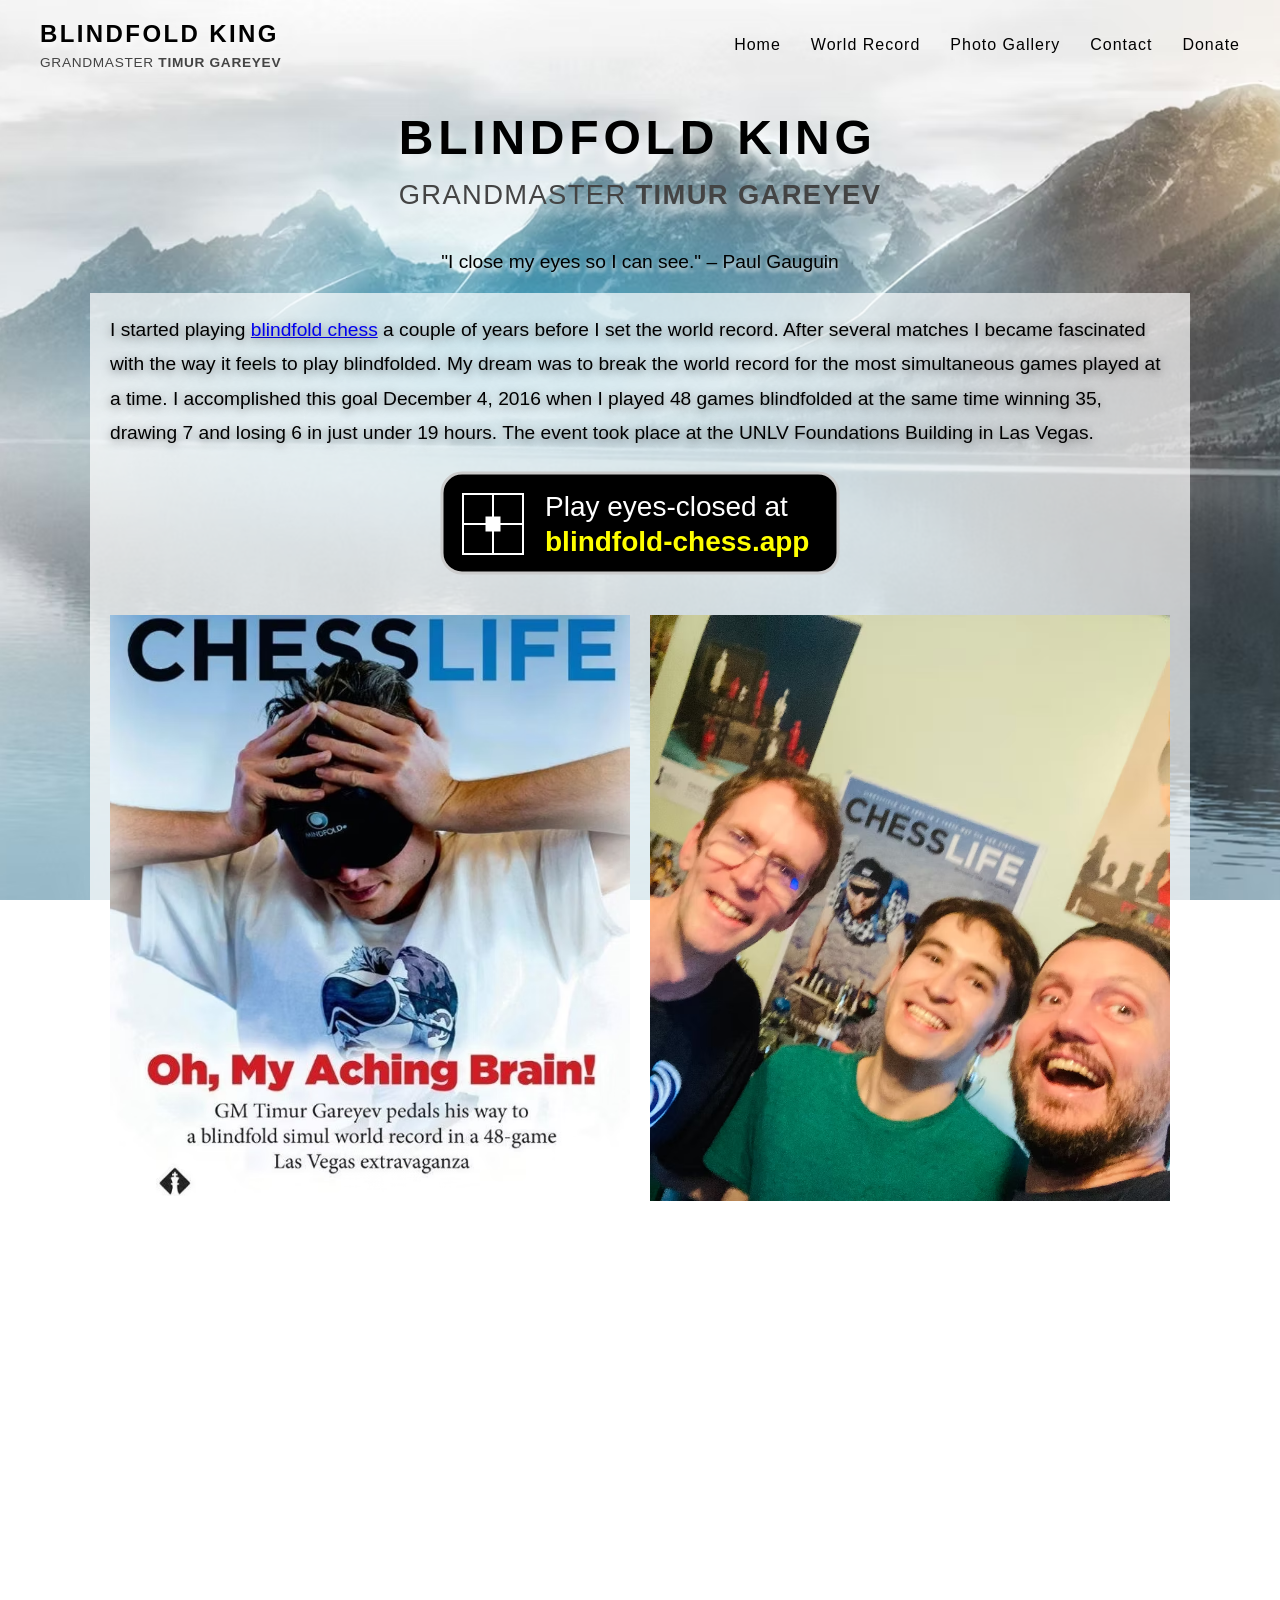
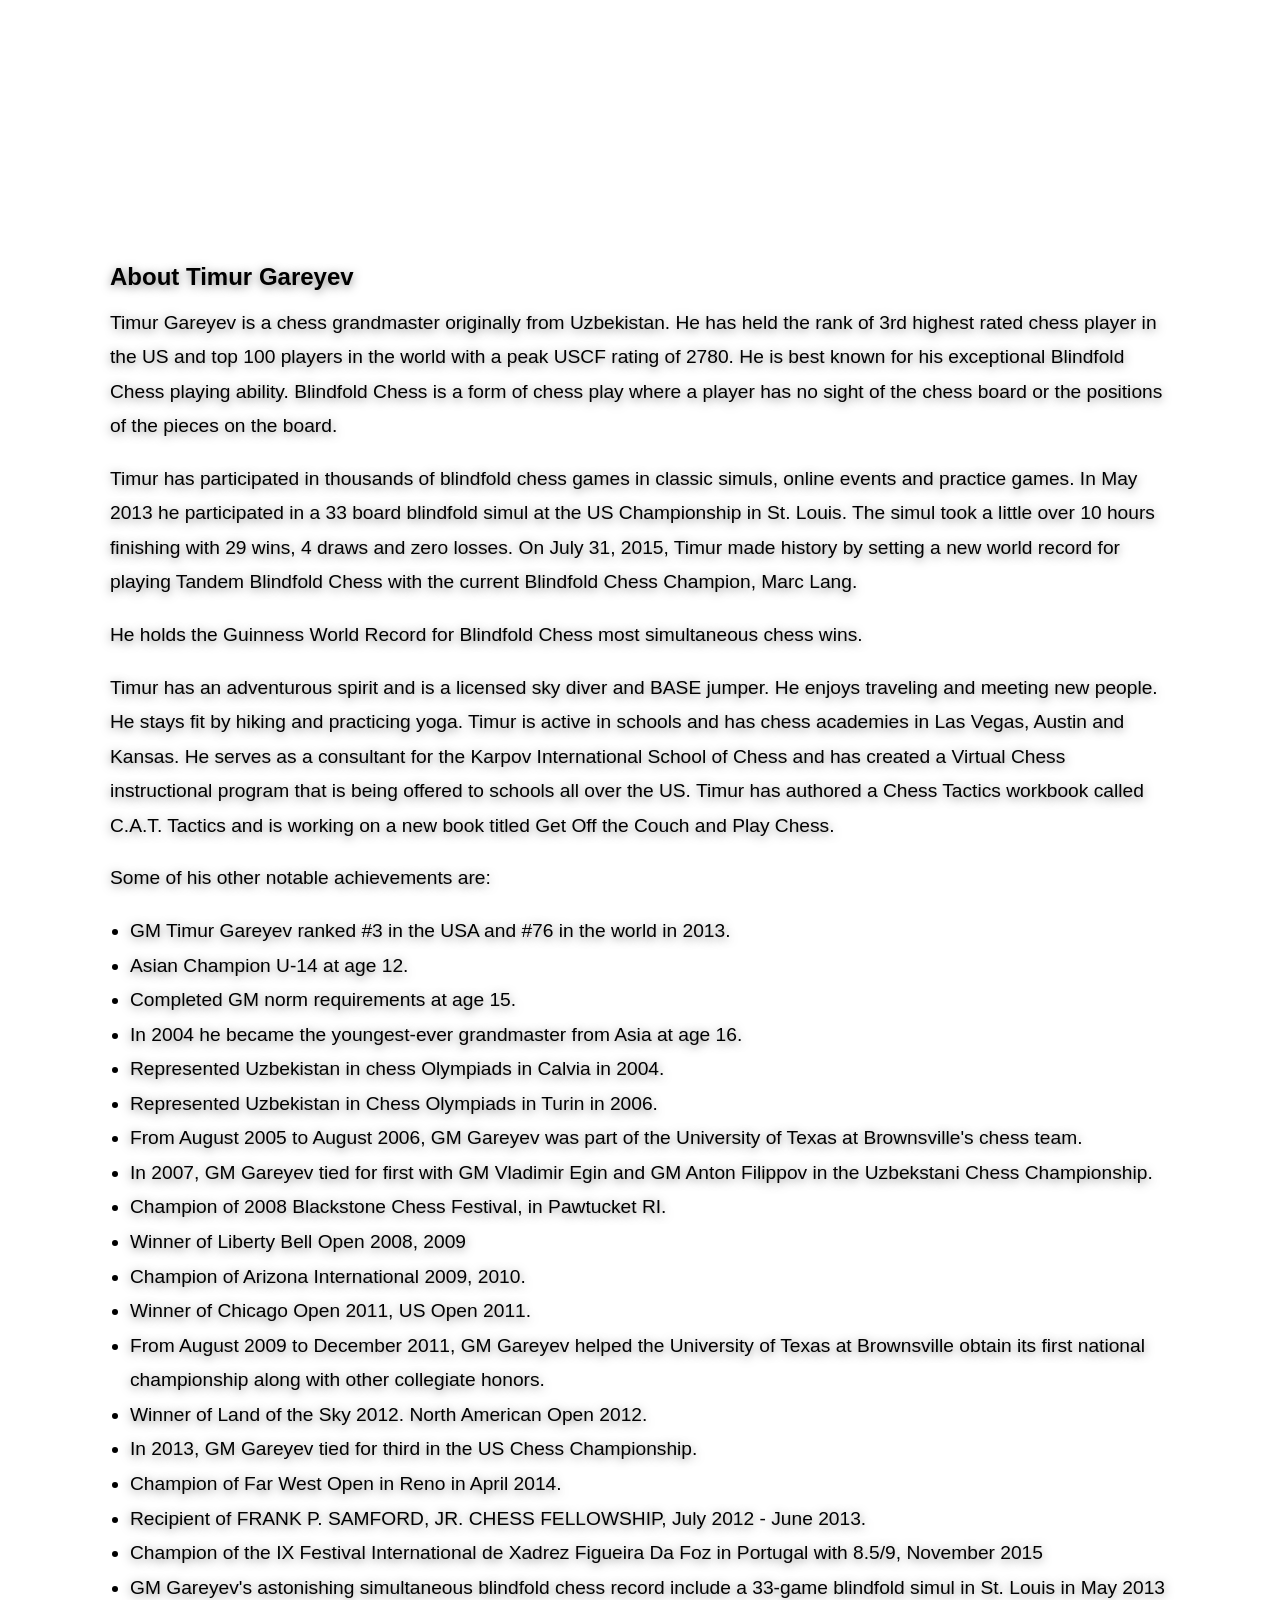
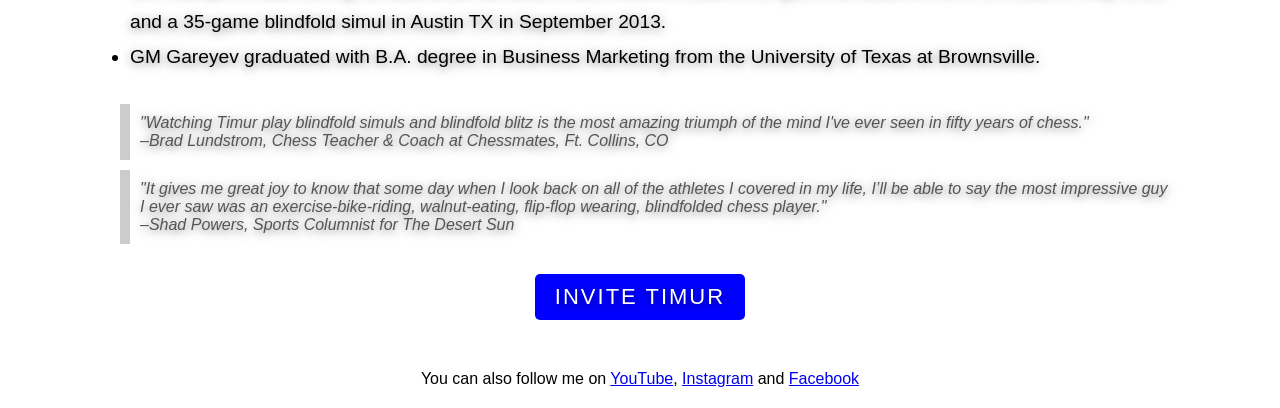
<file: index.html>
<!DOCTYPE html>
<html lang="en">
<head>
    <meta charset="UTF-8">
    <meta name="viewport" content="width=device-width, initial-scale=1.0">
    <title>Home - Blindfold King</title>
    <meta name="description" content="Timur Gareyev, the Blindfold King, is a chess grandmaster known for his exceptional blindfold chess playing ability. Learn about his achievements and world record.">
    <link rel="stylesheet" href="/shared.css">
    <style>
        @media (max-width: 500px) {
            #home-page-title {
                display: none;
            }
        }
    </style>
</head>
<body>

    <header>
        <nav class="navbar">
            <a href="/" class="logo">
                Blindfold King
                <div class="subtitle">Grandmaster <strong>Timur Gareyev</strong></div>
            </a>

            <button class="hamburger" aria-label="Toggle navigation" id="hamburger-btn">
                <span></span>
                <span></span>
                <span></span>
            </button>

            <ul class="nav-menu" id="nav-menu">
                <li><a href="/" class="nav-link">Home</a></li>
                <li><a href="/world-record/" class="nav-link">World Record</a></li>
                <li><a href="/photo-gallery/" class="nav-link">Photo Gallery</a></li>
                <li><a href="/contact/" class="nav-link">Contact</a></li>
                <li><a href="/donate/" class="nav-link">Donate</a></li>
            </ul>
        </nav>
    </header>

    <main>
        <div id="home-page-title" class="logo" style="font-size: min(3rem, 8.5vw); margin-bottom: 20px">
            Blindfold King
            <div class="subtitle">Grandmaster <strong>Timur Gareyev</strong></div>
        </div>

        <div style="font-size: min(1.2rem, 3vw); margin-top: 20px; margin-bottom: 20px; text-shadow: 0 0.2em 0.2em rgba(255, 255, 255, 0.8);">
            "I close my eyes so I can see." – Paul Gauguin
        </div>


        <div class="content">
            <p>
                I started playing <a href="/about-blindfold-chess/">blindfold chess</a> a couple of years before I set the world record.
                After several matches I became fascinated with the way it feels to play blindfolded.
                My dream was to break the world record for the most simultaneous games played at a time.
                I accomplished this goal December 4, 2016 when I played 48 games blindfolded at the same time
                winning 35, drawing 7 and losing 6 in just under 19 hours.
                The event took place at the UNLV Foundations Building in Las Vegas.
            </p>

            <a style="margin-top: 20px" href="https://blindfold-chess.app/" target="_blank" rel="noopener noreferrer">
                <img src="/images/blindfold-chess-app-link-badge.svg" alt="Play eyes-closed at blindfold-chess.app" width="300" height="auto" style="border: none;">
            </a>

            <div class="image-columns-container" style="margin-top: 20px">
                <div class="image-column">
                    <img src="/images/chess-life-gm-gareyev-my-aching-brain.avif" alt="Timur Gareyev blindfolded with crown">
                </div>
                <div class="image-column">
                    <img src="/images/gm-timur-gareyev-with-friends.avif" alt="Timur Gareyev blindfolded playing chess">
                </div>
            </div>

            <div style="margin-top: 20px" class="iframe-resizer">
                <iframe width="560" height="315" src="https://www.youtube.com/embed/KEZMjE44eEs?si=geBZ7FJeRak21EPU" title="YouTube video player" frameborder="0" allow="accelerometer; autoplay; clipboard-write; encrypted-media; gyroscope; picture-in-picture; web-share" referrerpolicy="strict-origin-when-cross-origin" allowfullscreen></iframe>
            </div>

            <div style="margin-top: 20px">
                <h2>About Timur Gareyev</h2>
                <p>
                    Timur Gareyev is a chess grandmaster originally from Uzbekistan.
                    He has held the rank of 3rd highest rated chess player in the US and top 100 players in the world with a peak USCF rating of 2780.
                    He is best known for his exceptional Blindfold Chess playing ability.
                    Blindfold Chess is a form of chess play where a player has no sight of the chess board or the positions of the pieces on the board.
                </p>
                <br/>
                <p>
                    Timur has participated in thousands of blindfold chess games in classic simuls, online events and practice games.
                    In May 2013 he participated in a 33 board blindfold simul at the US Championship in St. Louis.
                    The simul took a little over 10 hours finishing with 29 wins, 4 draws and zero losses.
                    On July 31, 2015, Timur made history by setting a new world record for playing Tandem Blindfold Chess with the current Blindfold Chess Champion, Marc Lang.
                </p>
                <br/>
                <p>He holds the Guinness World Record for Blindfold Chess most simultaneous chess wins.</p>
                <br/>
                <p>
                    Timur has an adventurous spirit and is a licensed sky diver and BASE jumper.
                    He enjoys traveling and meeting new people. He stays fit by hiking and practicing yoga.
                    Timur is active in schools and has chess academies in Las Vegas, Austin and Kansas.
                    He serves as a consultant for the Karpov International School of Chess and has created a Virtual Chess instructional program
                    that is being offered to schools all over the US.
                    Timur has authored a Chess Tactics workbook called C.A.T. Tactics and is working on a new book titled Get Off the Couch and Play Chess.
                </p>
                 <br/>
                <p>
                    Some of his other notable achievements are:
                </p>
                 <br/>
                <ul>
                    <li>GM Timur Gareyev ranked #3 in the USA and #76 in the world in 2013.</li>
                    <li>Asian Champion U-14 at age 12.</li>
                    <li>Completed GM norm requirements at age 15.</li>
                    <li>In 2004 he became the youngest-ever grandmaster from Asia at age 16.</li>
                    <li>Represented Uzbekistan in chess Olympiads in Calvia in 2004.</li>
                    <li>Represented Uzbekistan in Chess Olympiads in Turin in 2006.</li>
                    <li>From August 2005 to August 2006, GM Gareyev was part of the University of Texas at Brownsville's chess team.</li>
                    <li>In 2007, GM Gareyev tied for first with GM Vladimir Egin and GM Anton Filippov in the Uzbekstani Chess Championship.</li>
                    <li>Champion of 2008 Blackstone Chess Festival, in Pawtucket RI.</li>
                    <li>Winner of Liberty Bell Open 2008, 2009</li>
                    <li>Champion of Arizona International 2009, 2010.</li>
                    <li>Winner of Chicago Open 2011, US Open 2011.</li>
                    <li>From August 2009 to December 2011, GM Gareyev helped the University of Texas at Brownsville obtain its first national championship along with other collegiate honors.</li>
                    <li>Winner of Land of the Sky 2012. North American Open 2012.</li>
                    <li>In 2013, GM Gareyev tied for third in the US Chess Championship.</li>
                    <li>Champion of Far West Open in Reno in April 2014.</li>
                    <li>Recipient of FRANK P. SAMFORD, JR. CHESS FELLOWSHIP, July 2012 - June 2013.</li>
                    <li>Champion of the IX Festival International de Xadrez Figueira Da Foz in Portugal with 8.5/9, November 2015</li>
                    <li>GM Gareyev's astonishing simultaneous blindfold chess record include a 33-game blindfold simul in St. Louis in May 2013 and a 35-game blindfold simul in Austin TX in September 2013.</li>
                    <li>GM Gareyev graduated with B.A. degree in Business Marketing from the University of Texas at Brownsville.</li>
                </ul>
            </div>

            <div style="margin-top: 20px">
                <blockquote>
                    "Watching Timur play blindfold simuls and blindfold blitz is the most amazing triumph of the mind I've ever seen in fifty years of chess."
                    <br/>
                    –Brad Lundstrom, Chess Teacher & Coach at Chessmates, Ft. Collins, CO
                </blockquote>
                <blockquote>
                    "It gives me great joy to know that some day when I look back on all of the athletes I covered in my life, I’ll be able to say the most impressive guy I ever saw was an exercise-bike-riding, walnut-eating, flip-flop wearing, blindfolded chess player."
                    <br/>
                    –Shad Powers, Sports Columnist for The Desert Sun
                </blockquote>
            </div>

            <a href="/contact/" class="button" style="margin-top: 20px">
                Invite Timur
            </a>

        </div>

        <p style="margin-top: 30px; text-align: center">You can also follow me on <a href="https://www.youtube.com/channel/UCja1lE9VIOuWy8DbxWtWA7Q" target="_blank">YouTube</a>, <a href="https://www.instagram.com/blindfoldking/" target="_blank">Instagram</a> and <a href="https://www.facebook.com/blindfoldchessking/" target="_blank">Facebook</a></p>
    </main>

    <script src="/shared.js"></script>
</body>
</html>
</file>
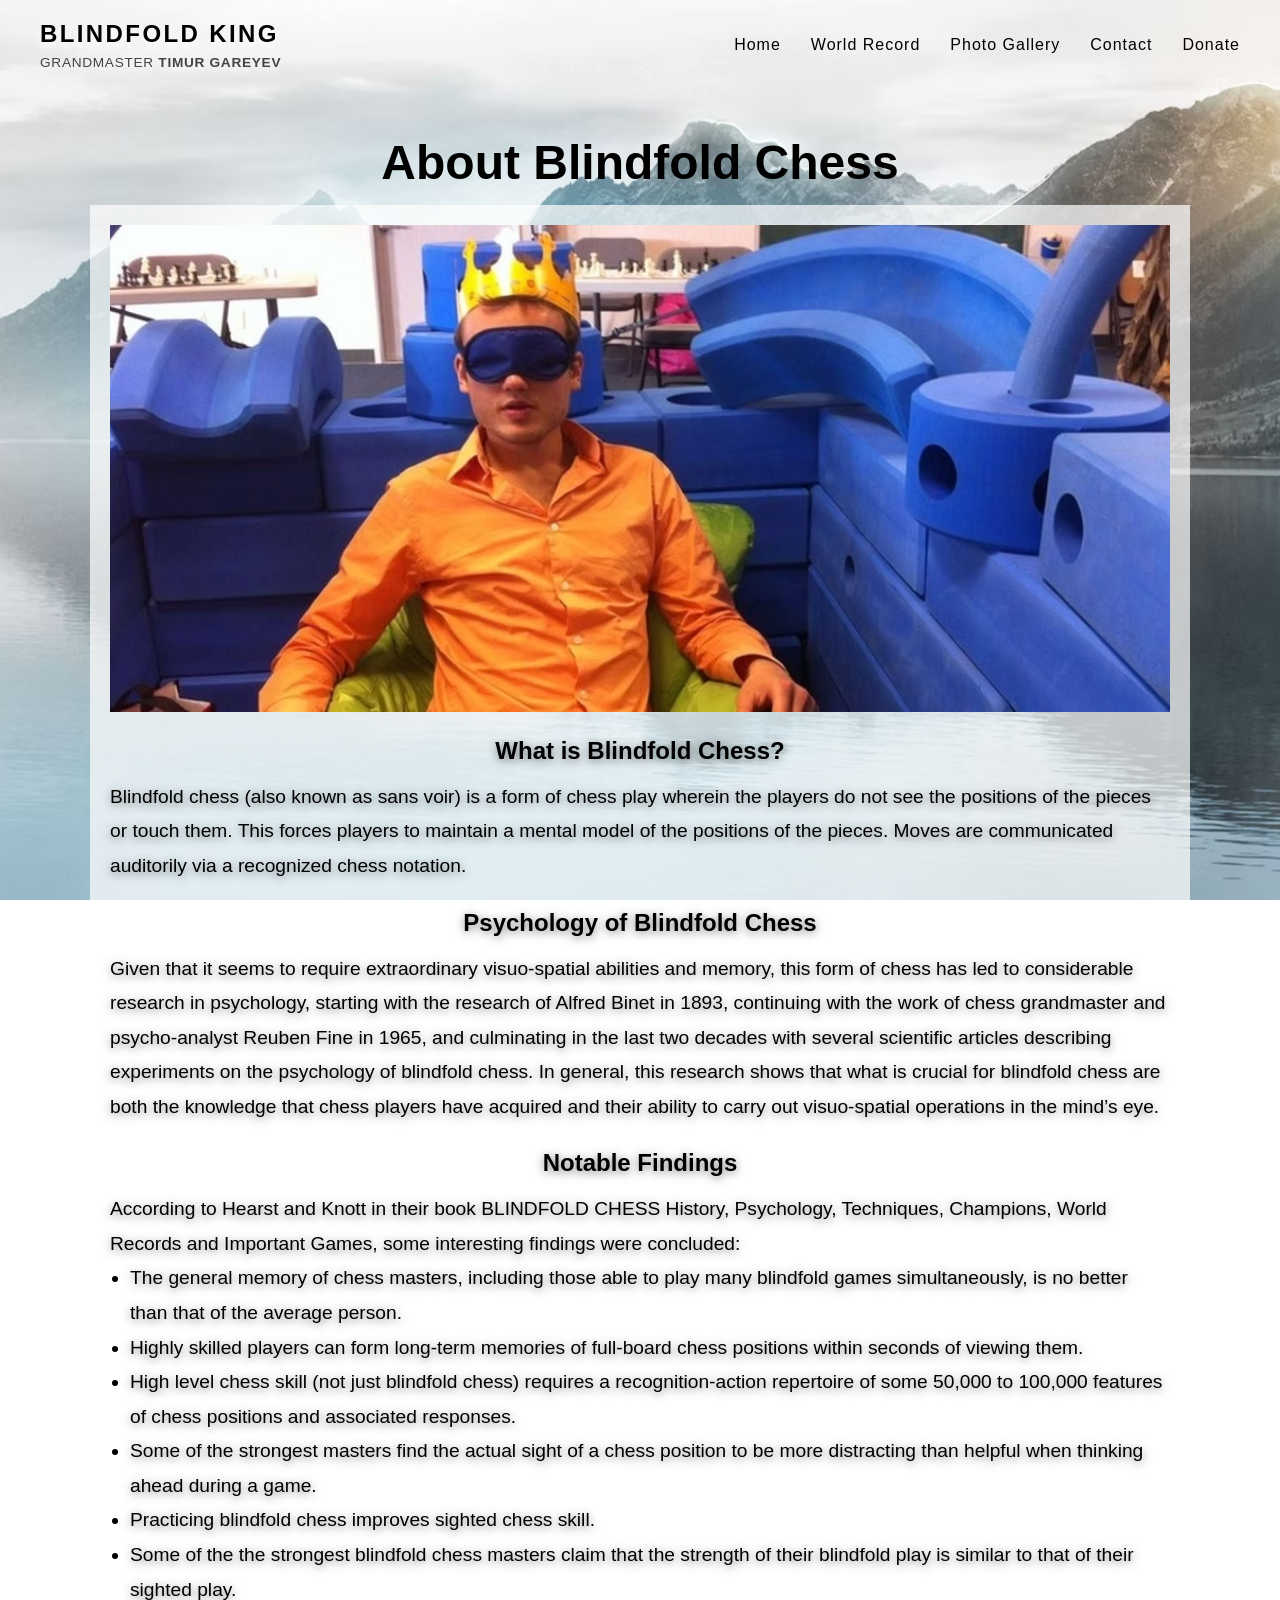
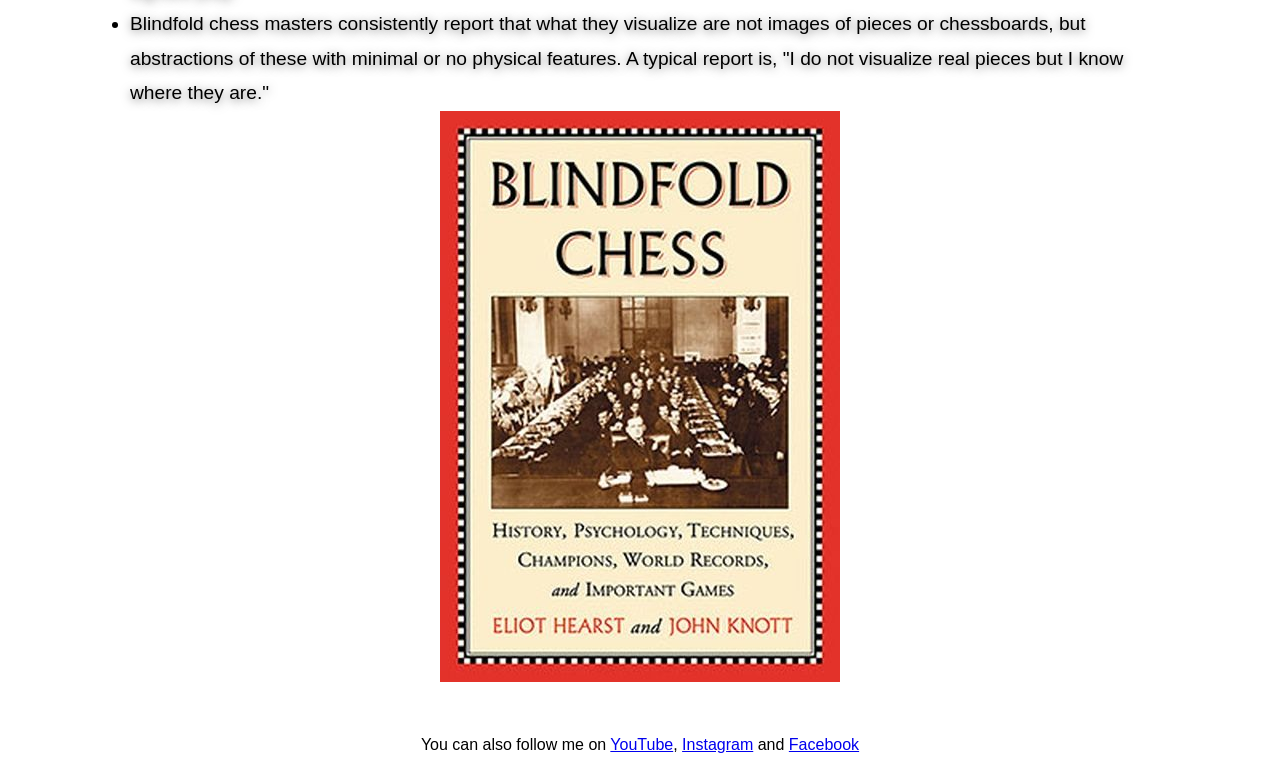
<file: about-blindfold-chess/index.html>
<!DOCTYPE html>
<html lang="en">
<head>
    <meta charset="UTF-8">
    <meta name="viewport" content="width=device-width, initial-scale=1.0">
    <title>About Blindfold Chess - Blindfold King</title>
    <meta name="description" content="Timur Gareyev, the Blindfold King, is a chess grandmaster known for his exceptional blindfold chess playing ability. Learn about his achievements and world record.">
    <link rel="stylesheet" href="/shared.css">
</head>
<body>

    <header>
        <nav class="navbar">
            <a href="/" class="logo">
                Blindfold King
                <div class="subtitle">Grandmaster <strong>Timur Gareyev</strong></div>
            </a>

            <button class="hamburger" aria-label="Toggle navigation" id="hamburger-btn">
                <span></span>
                <span></span>
                <span></span>
            </button>

            <ul class="nav-menu" id="nav-menu">
                <li><a href="/" class="nav-link">Home</a></li>
                <li><a href="/world-record/" class="nav-link">World Record</a></li>
                <li><a href="/photo-gallery/" class="nav-link">Photo Gallery</a></li>
                <li><a href="/contact/" class="nav-link">Contact</a></li>
                <li><a href="/donate/" class="nav-link">Donate</a></li>
            </ul>
        </nav>
    </header>

    <main>

        <h1>About Blindfold Chess</h1>

        <div class="content">
            <img src="/images/timur-gareyev-blindfolded-with-crown.jpg">
            <h2>What is Blindfold Chess?</h2>
            <p>
                Blindfold chess (also known as sans voir) is a form of chess play wherein the players do not see the positions of the pieces or touch them. This forces players to maintain a mental model of the positions of the pieces. Moves are communicated auditorily via a recognized chess notation.
            </p>
            <h2>Psychology of Blindfold Chess</h2>
            <p>
                Given that it seems to require extraordinary visuo-spatial abilities and memory, this form of chess has led to considerable research in psychology, starting with the research of Alfred Binet in 1893, continuing with the work of chess grandmaster and psycho-analyst Reuben Fine in 1965, and culminating in the last two decades with several scientific articles describing experiments on the psychology of blindfold chess. In general, this research shows that what is crucial for blindfold chess are both the knowledge that chess players have acquired and their ability to carry out visuo-spatial operations in the mind’s eye.
            </p>
            <h2>Notable Findings</h2>
            <p>
                According to Hearst and Knott in their book BLINDFOLD CHESS History, Psychology, Techniques, Champions, World Records and Important Games, some interesting findings were concluded:
            </p>
            <ul>
                <li>The general memory of chess masters, including those able to play many blindfold games simultaneously, is no better than that of the average person.</li>
                <li>Highly skilled players can form long-term memories of full-board chess positions within seconds of viewing them.</li>
                <li>High level chess skill (not just blindfold chess) requires a recognition-action repertoire of some 50,000 to 100,000 features of chess positions and associated responses.</li>
                <li>Some of the strongest masters find the actual sight of a chess position to be more distracting than helpful when thinking ahead during a game.</li>
                <li>Practicing blindfold chess improves sighted chess skill.</li>
                <li>Some of the the strongest blindfold chess masters claim that the strength of their blindfold play is similar to that of their sighted play.</li>
                <li>Blindfold chess masters consistently report that what they visualize are not images of pieces or chessboards, but abstractions of these with minimal or no physical features. A typical report is, "I do not visualize real pieces but I know where they are."</li>
            </ul>

            <a href="https://www.blindfoldchess.net/">
                <img src="/images/blindfold-chess-book-by-hearst-and-knott.jpg">
            </a>

        </div>

        <p style="margin-top: 30px; text-align: center">You can also follow me on <a href="https://www.youtube.com/channel/UCja1lE9VIOuWy8DbxWtWA7Q" target="_blank">YouTube</a>, <a href="https://www.instagram.com/blindfoldking/" target="_blank">Instagram</a> and <a href="https://www.facebook.com/blindfoldchessking/" target="_blank">Facebook</a></p>
    </main>

    <script src="/shared.js"></script>
</body>
</html>
</file>
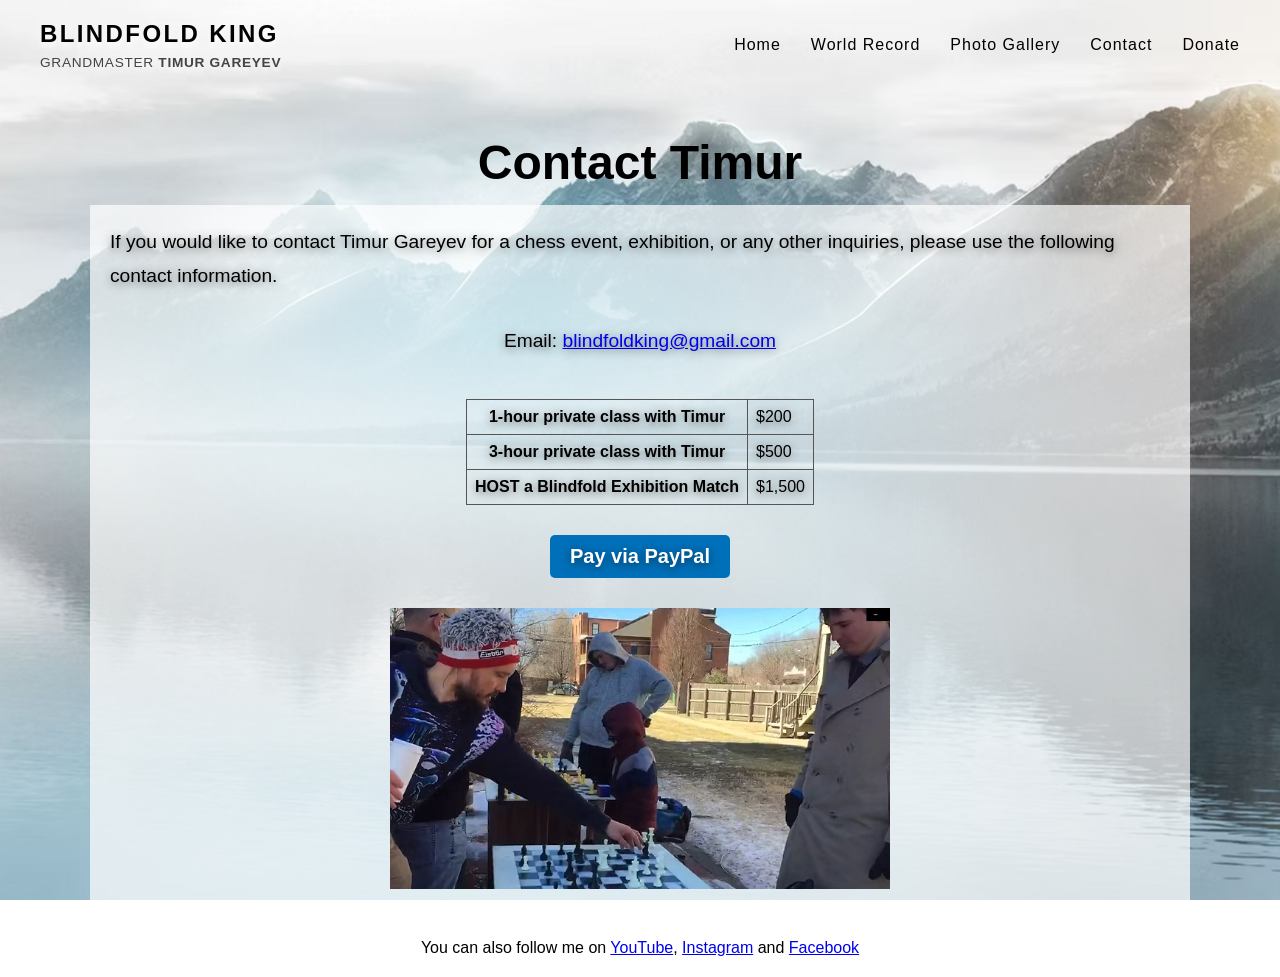
<file: contact/index.html>
<!DOCTYPE html>
<html lang="en">
<head>
    <meta charset="UTF-8">
    <meta name="viewport" content="width=device-width, initial-scale=1.0">
    <title>Contact Timur - Blindfold King</title>
    <meta name="description" content="Timur Gareyev, the Blindfold King, is a chess grandmaster known for his exceptional blindfold chess playing ability. Learn about his achievements and world record.">
    <link rel="stylesheet" href="/shared.css">
    <style>
        .pricing-table {
            border-collapse: collapse;
        }
        .pricing-table th, .pricing-table td {
            border: 1px solid #555;
            padding: 8px;
        }

        .pay-via-paypal-button {
            display: inline-block;
            padding: 10px 20px;
            font-size: 20px;
            font-weight: bold;
            color: #fff;
            background-color: #0070ba;
            border: none;
            border-radius: 5px;
            text-decoration: none;
            transition: background-color 0.3s ease;
        }
        .pay-via-paypal-button:hover {
            background-color: #005c99;
        }
    </style>
</head>
<body>

    <header>
        <nav class="navbar">
            <a href="/" class="logo">
                Blindfold King
                <div class="subtitle">Grandmaster <strong>Timur Gareyev</strong></div>
            </a>

            <button class="hamburger" aria-label="Toggle navigation" id="hamburger-btn">
                <span></span>
                <span></span>
                <span></span>
            </button>

            <ul class="nav-menu" id="nav-menu">
                <li><a href="/" class="nav-link">Home</a></li>
                <li><a href="/world-record/" class="nav-link">World Record</a></li>
                <li><a href="/photo-gallery/" class="nav-link">Photo Gallery</a></li>
                <li><a href="/contact/" class="nav-link">Contact</a></li>
                <li><a href="/donate/" class="nav-link">Donate</a></li>
            </ul>
        </nav>
    </header>

    <main>

        <h1>Contact Timur</h1>

        <div class="content">
            <p>
                If you would like to contact Timur Gareyev for a chess event, exhibition, or any other inquiries, please use the following contact information.
            </p>
            <p style="margin-top: 30px">Email: <a href="mailto:blindfoldking@gmail.com">blindfoldking@gmail.com</a></p>

            <table class="pricing-table" style="margin-top: 40px">
                <tr>
                    <th>1-hour private class with Timur</th>
                    <td>$200</td>
                </tr>
                <tr>
                    <th>3-hour private class with Timur</th>
                    <td>$500</td>
                </tr>
                <tr>
                    <th>HOST a Blindfold Exhibition Match</th>
                    <td>$1,500</td>
                </tr>
            </table>

            <a href="https://www.paypal.com/ncp/payment/FEMBDLMD8B5SN" class="pay-via-paypal-button" style="margin-top: 30px">
                Pay via PayPal
            </a>

            <img src="./gm-timur-gareyev-playing-chess-outside.avif" style="max-width: 500px; margin-top: 30px" loading="lazy">

        </div>

        <p style="margin-top: 30px; text-align: center">You can also follow me on <a href="https://www.youtube.com/channel/UCja1lE9VIOuWy8DbxWtWA7Q" target="_blank">YouTube</a>, <a href="https://www.instagram.com/blindfoldking/" target="_blank">Instagram</a> and <a href="https://www.facebook.com/blindfoldchessking/" target="_blank">Facebook</a></p>
    </main>

    <script src="/shared.js"></script>
</body>
</html>
</file>
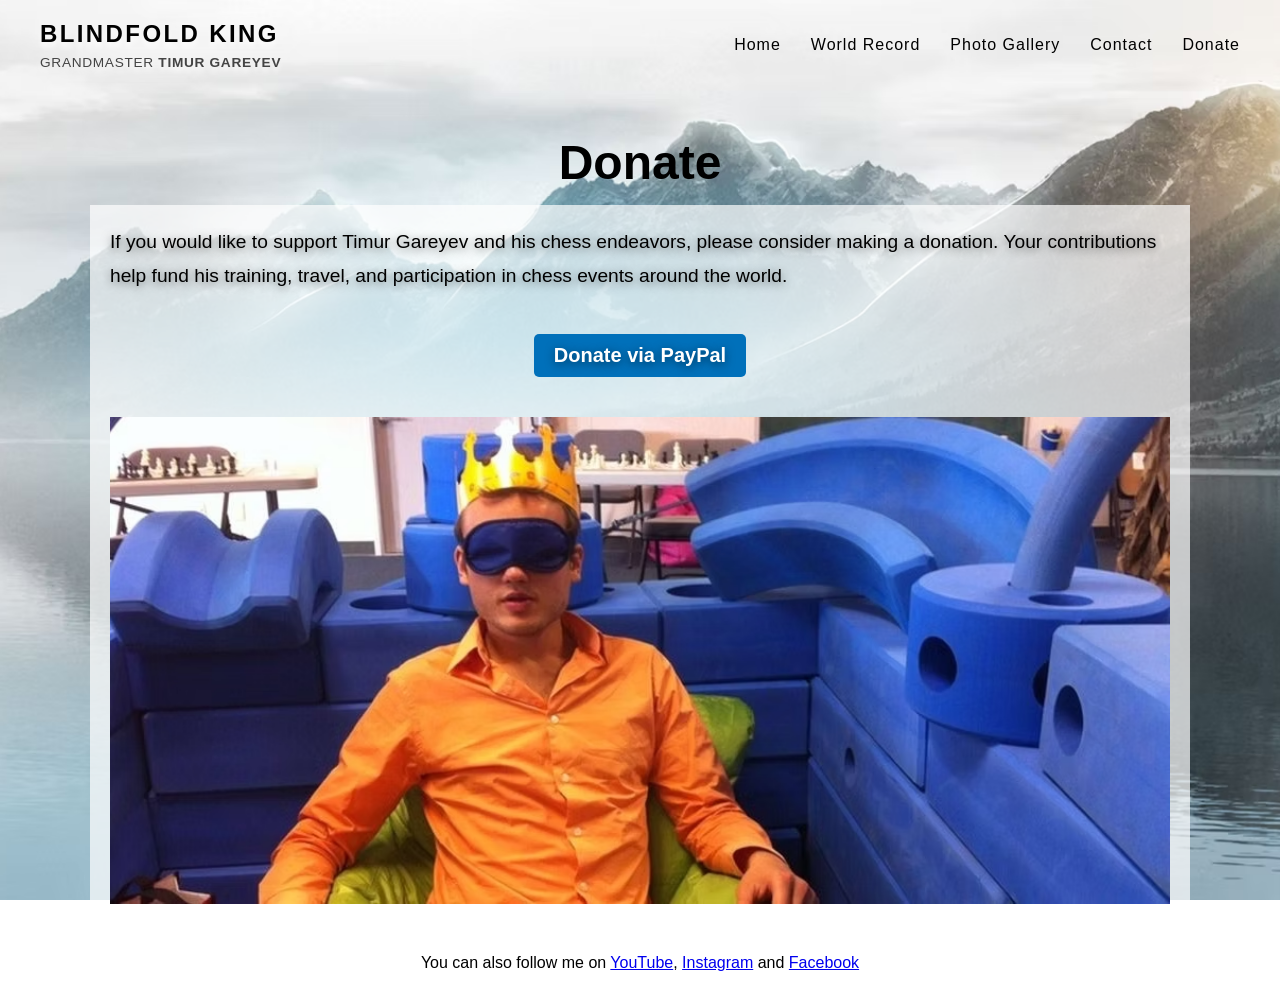
<file: donate/index.html>
<!DOCTYPE html>
<html lang="en">
<head>
    <meta charset="UTF-8">
    <meta name="viewport" content="width=device-width, initial-scale=1.0">
    <title>Donate - Blindfold King</title>
    <meta name="description" content="Timur Gareyev, the Blindfold King, is a chess grandmaster known for his exceptional blindfold chess playing ability. Learn about his achievements and world record.">
    <link rel="stylesheet" href="/shared.css">
    <style>
        .donate-via-paypal-button {
            display: inline-block;
            padding: 10px 20px;
            font-size: 20px;
            font-weight: bold;
            color: #fff;
            background-color: #0070ba;
            border: none;
            border-radius: 5px;
            text-decoration: none;
            transition: background-color 0.3s ease;
        }
        .donate-via-paypal-button:hover {
            background-color: #005c99;
        }
    </style>
</head>
<body>

    <header>
        <nav class="navbar">
            <a href="/" class="logo">
                Blindfold King
                <div class="subtitle">Grandmaster <strong>Timur Gareyev</strong></div>
            </a>

            <button class="hamburger" aria-label="Toggle navigation" id="hamburger-btn">
                <span></span>
                <span></span>
                <span></span>
            </button>

            <ul class="nav-menu" id="nav-menu">
                <li><a href="/" class="nav-link">Home</a></li>
                <li><a href="/world-record/" class="nav-link">World Record</a></li>
                <li><a href="/photo-gallery/" class="nav-link">Photo Gallery</a></li>
                <li><a href="/contact/" class="nav-link">Contact</a></li>
                <li><a href="/donate/" class="nav-link">Donate</a></li>
            </ul>
        </nav>
    </header>

    <main>

        <h1>Donate</h1>

        <div class="content">
            <p>
                If you would like to support Timur Gareyev and his chess endeavors, please consider making a donation.
                Your contributions help fund his training, travel, and participation in chess events around the world.
            </p>

            <a style="margin-top: 40px" href="https://www.paypal.com/ncp/payment/WVQ7RZ6QLQFYS" class="donate-via-paypal-button">
                Donate via PayPal
            </a>

            <img style="margin-top: 40px" src="/images/timur-gareyev-blindfolded-with-crown.jpg">

        </div>

        <p style="margin-top: 30px; text-align: center">You can also follow me on <a href="https://www.youtube.com/channel/UCja1lE9VIOuWy8DbxWtWA7Q" target="_blank">YouTube</a>, <a href="https://www.instagram.com/blindfoldking/" target="_blank">Instagram</a> and <a href="https://www.facebook.com/blindfoldchessking/" target="_blank">Facebook</a></p>
    </main>

    <script src="/shared.js"></script>
</body>
</html>
</file>
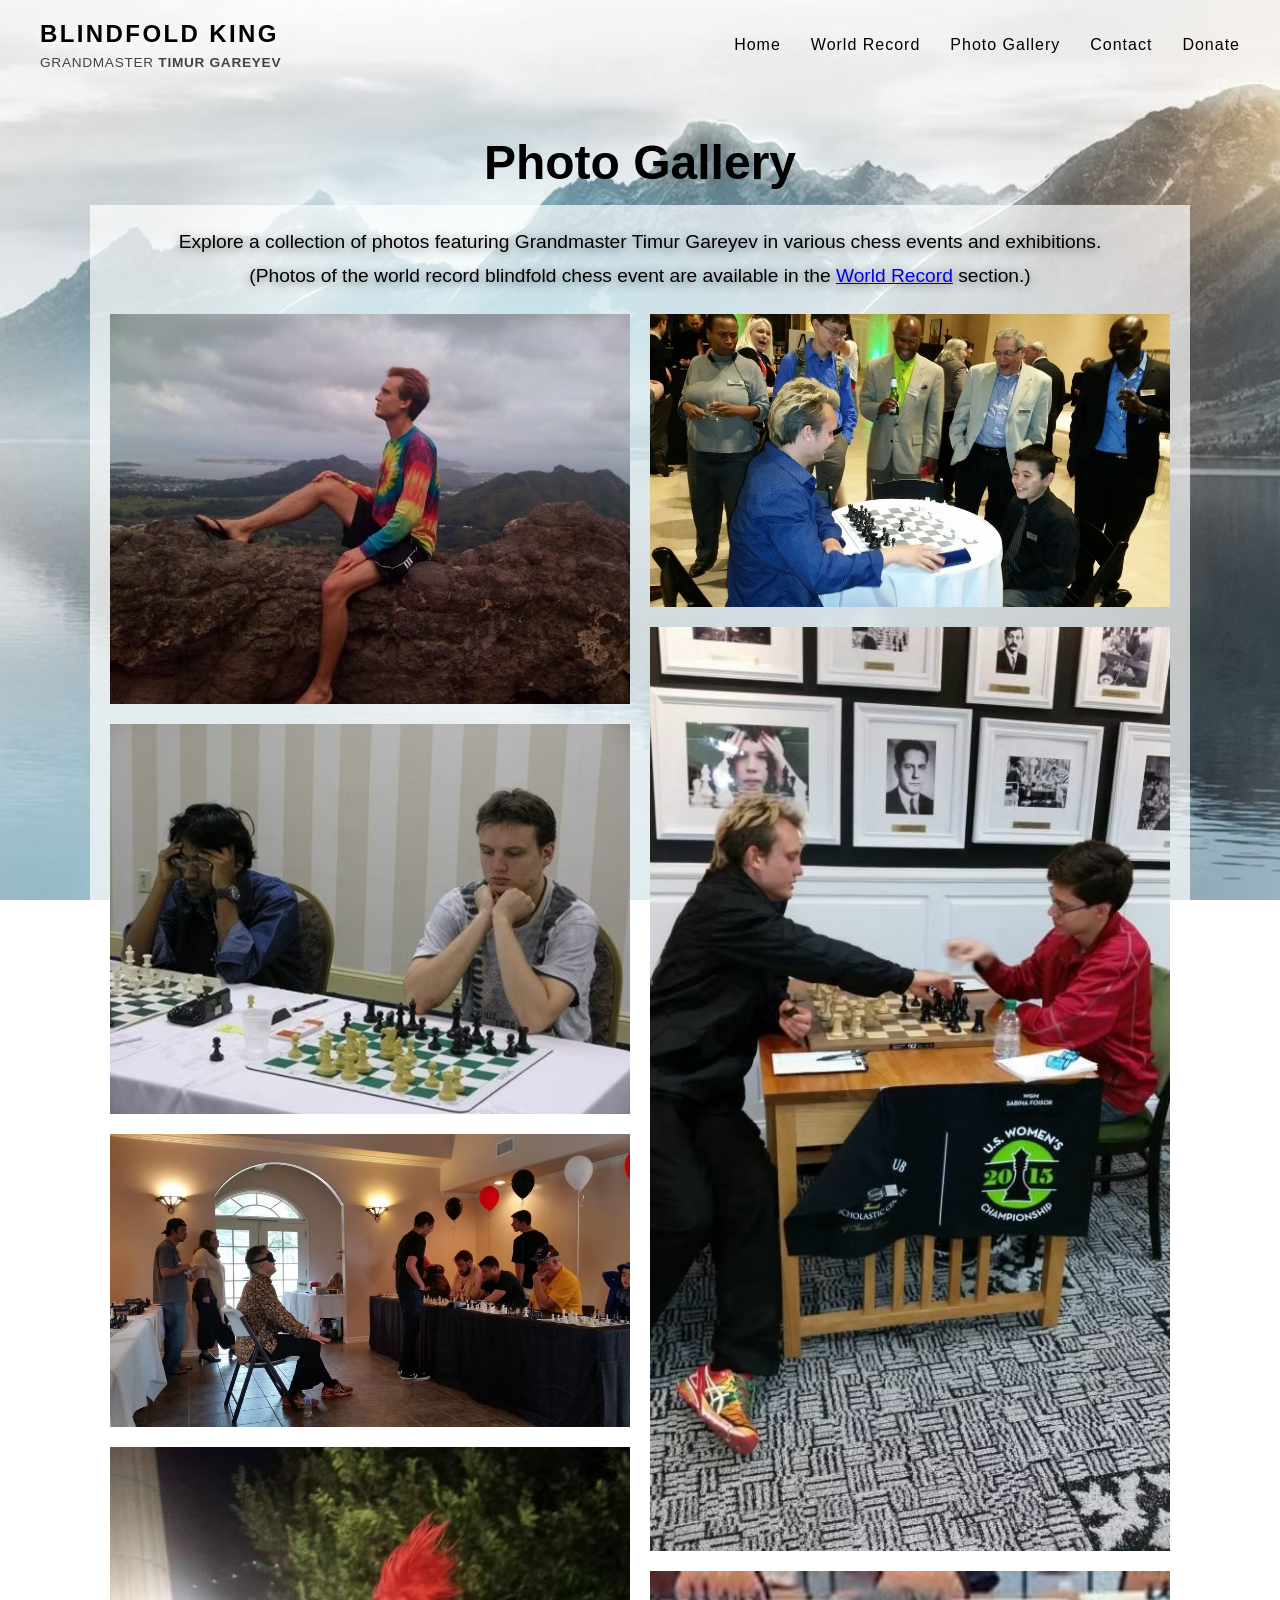
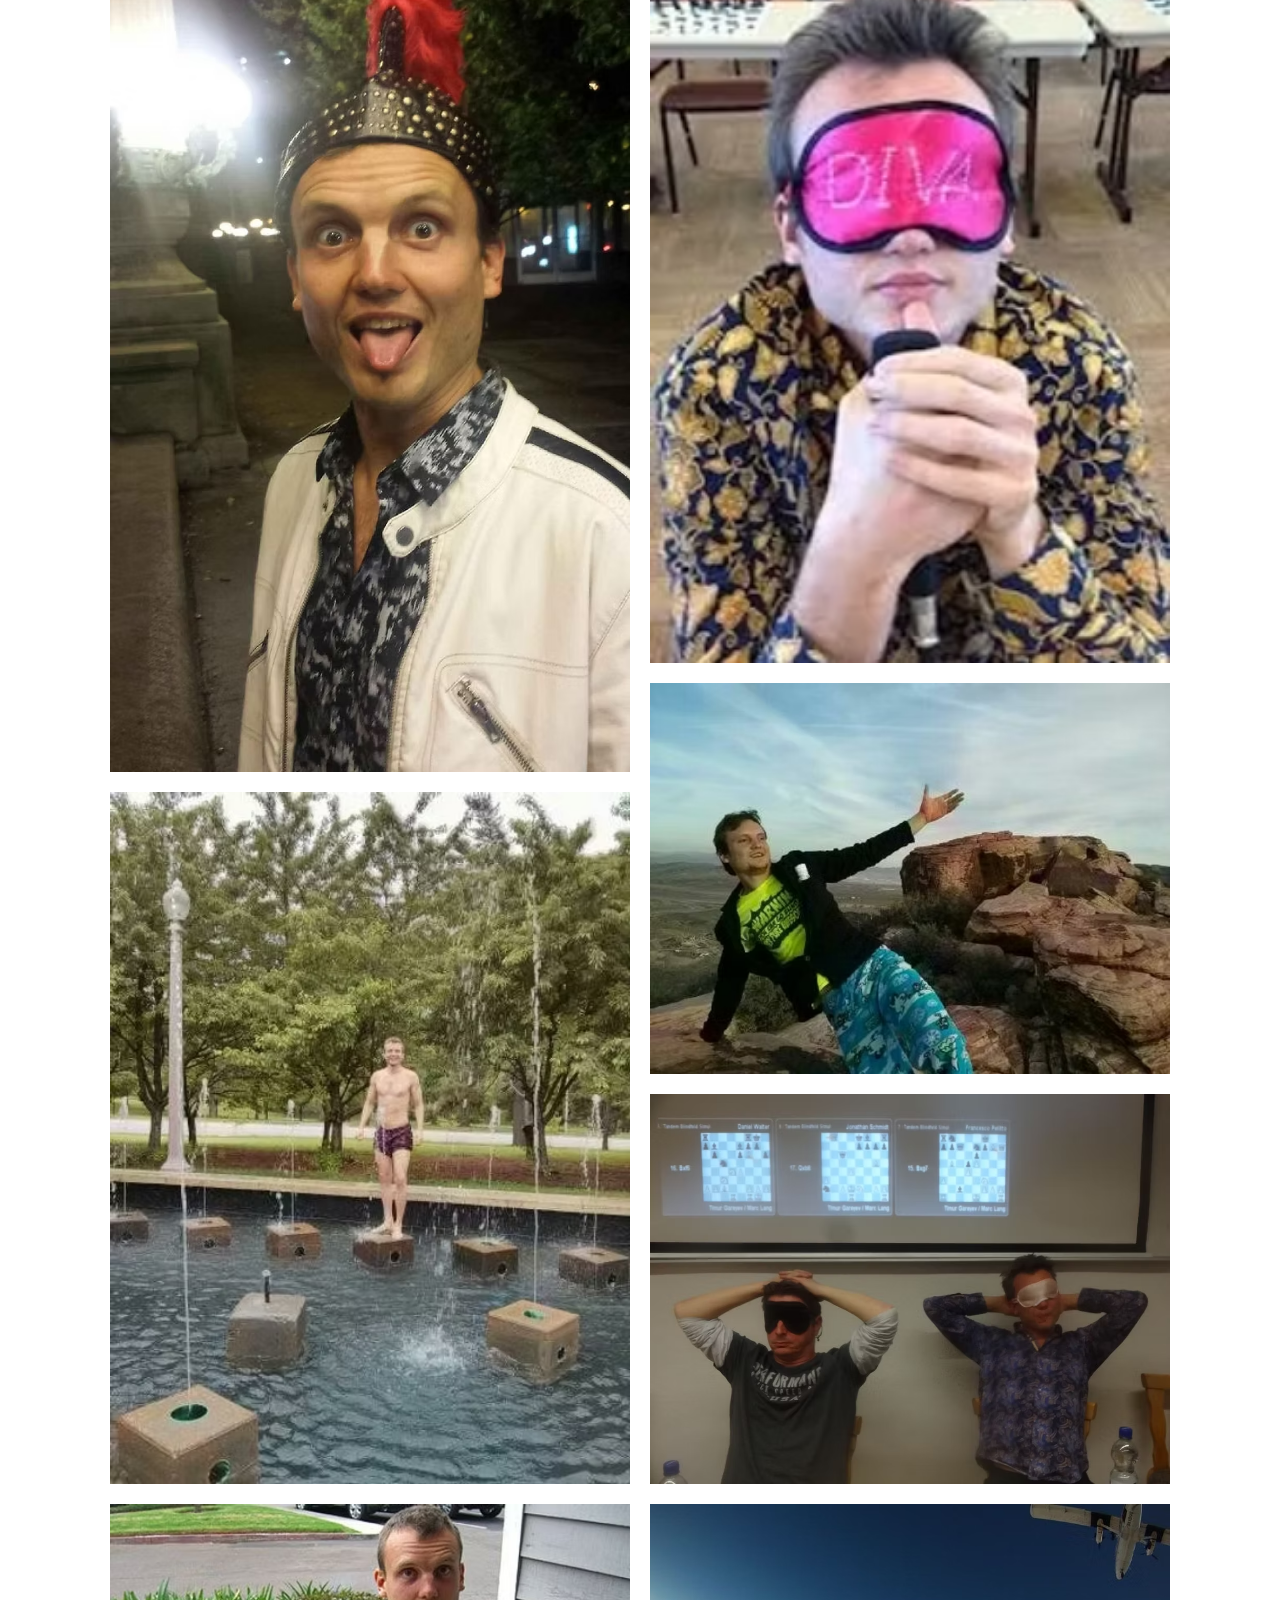
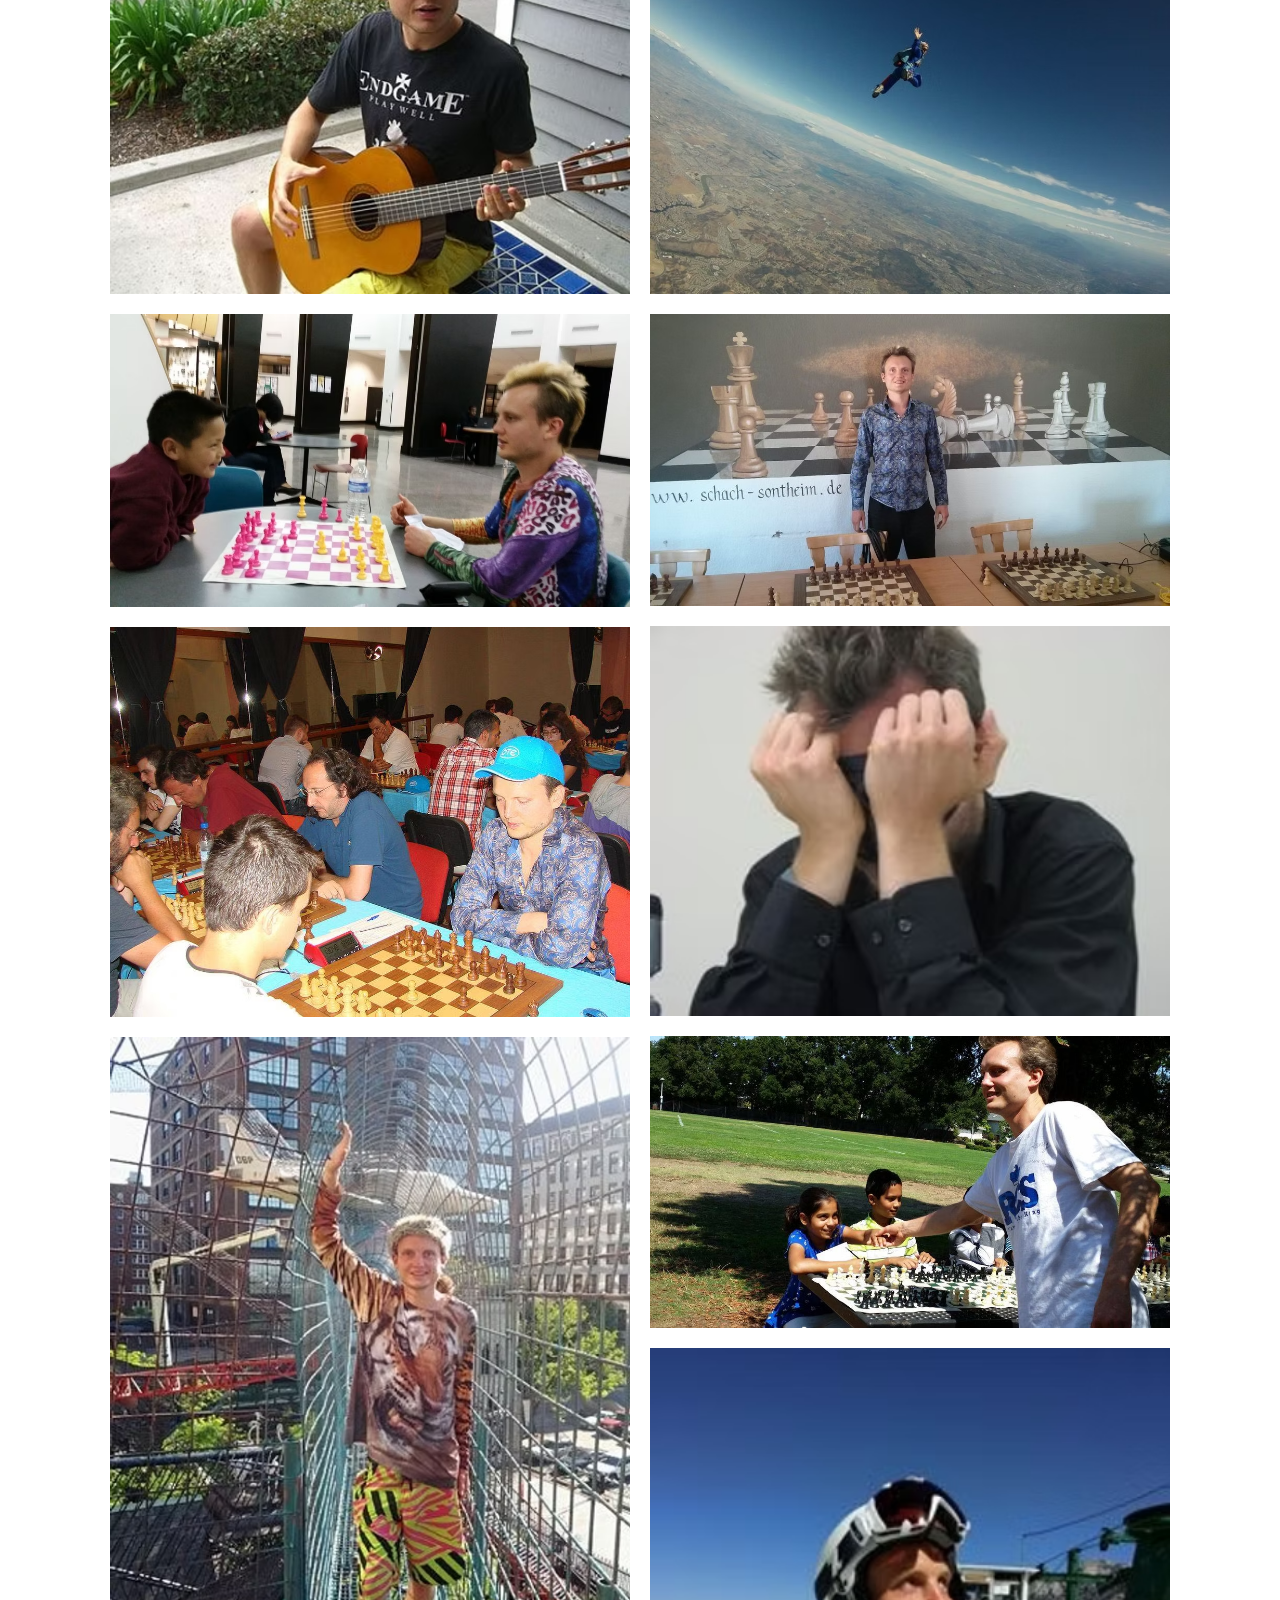
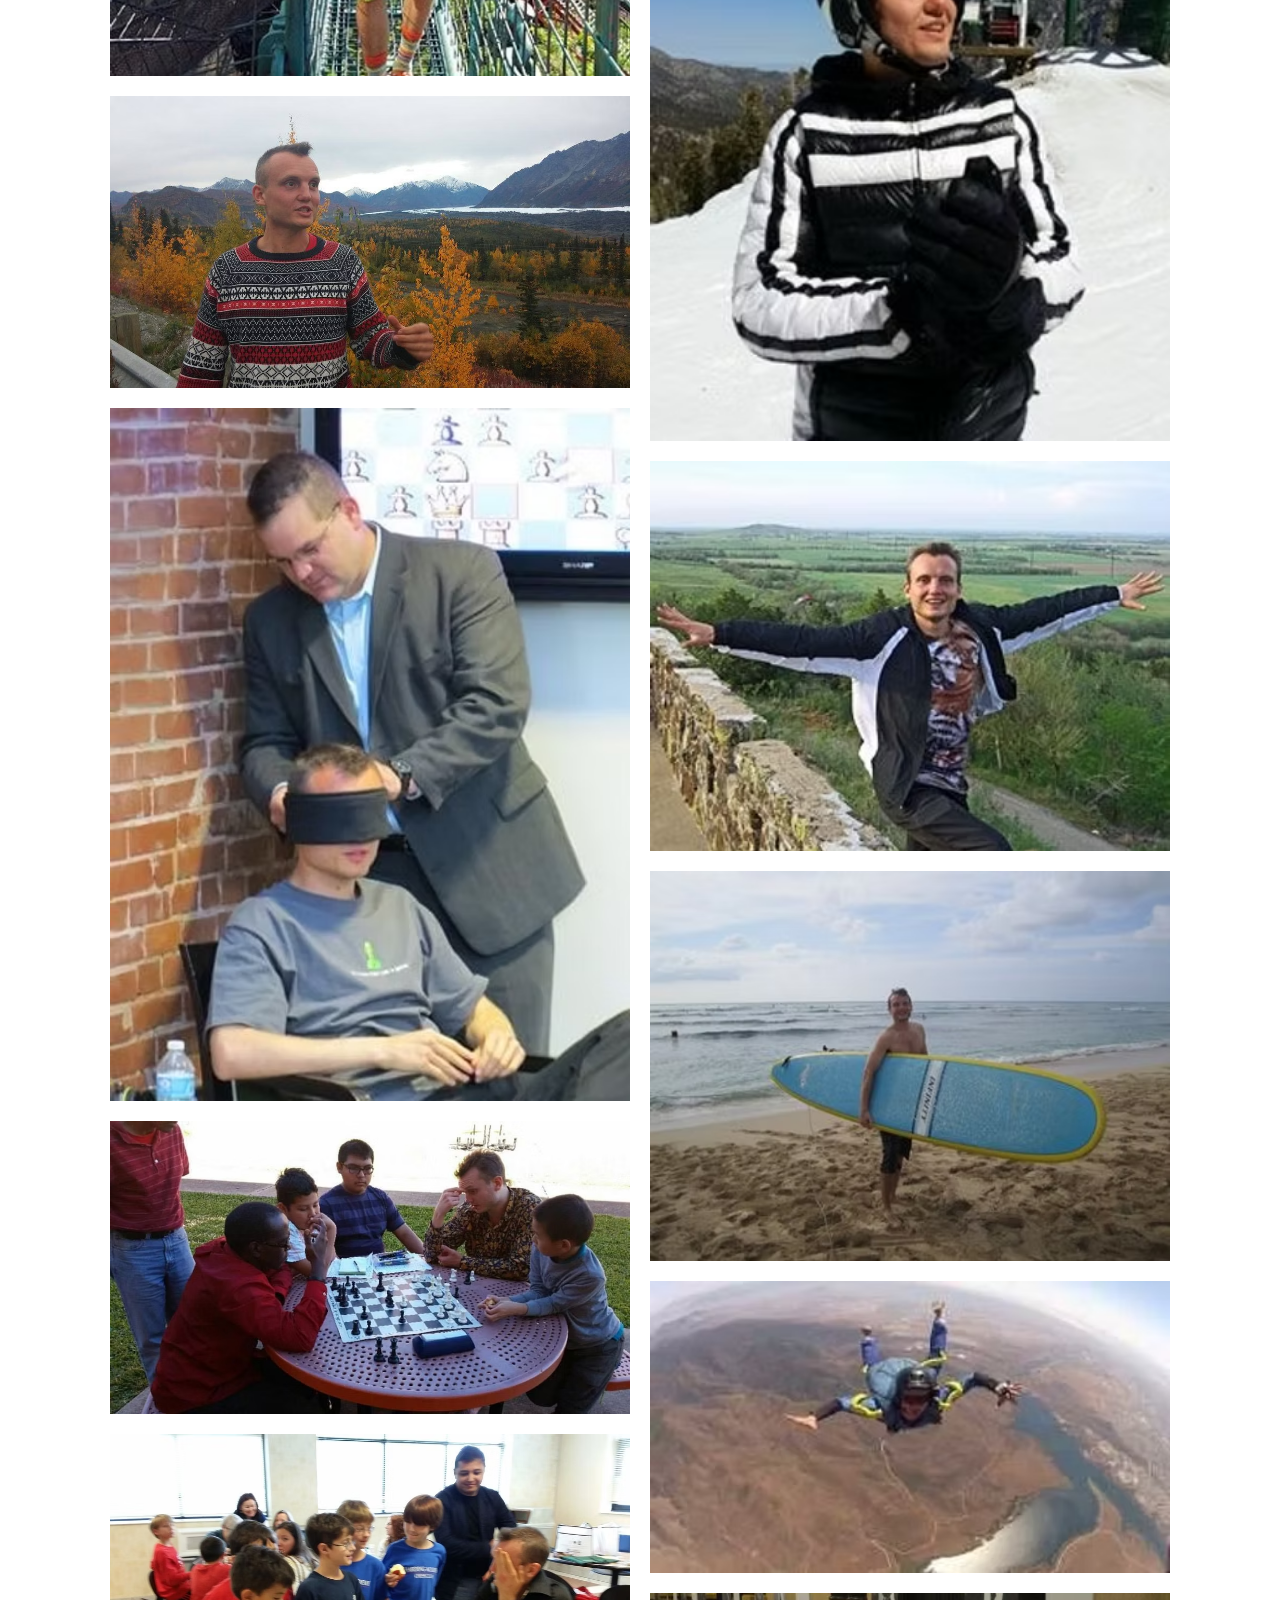
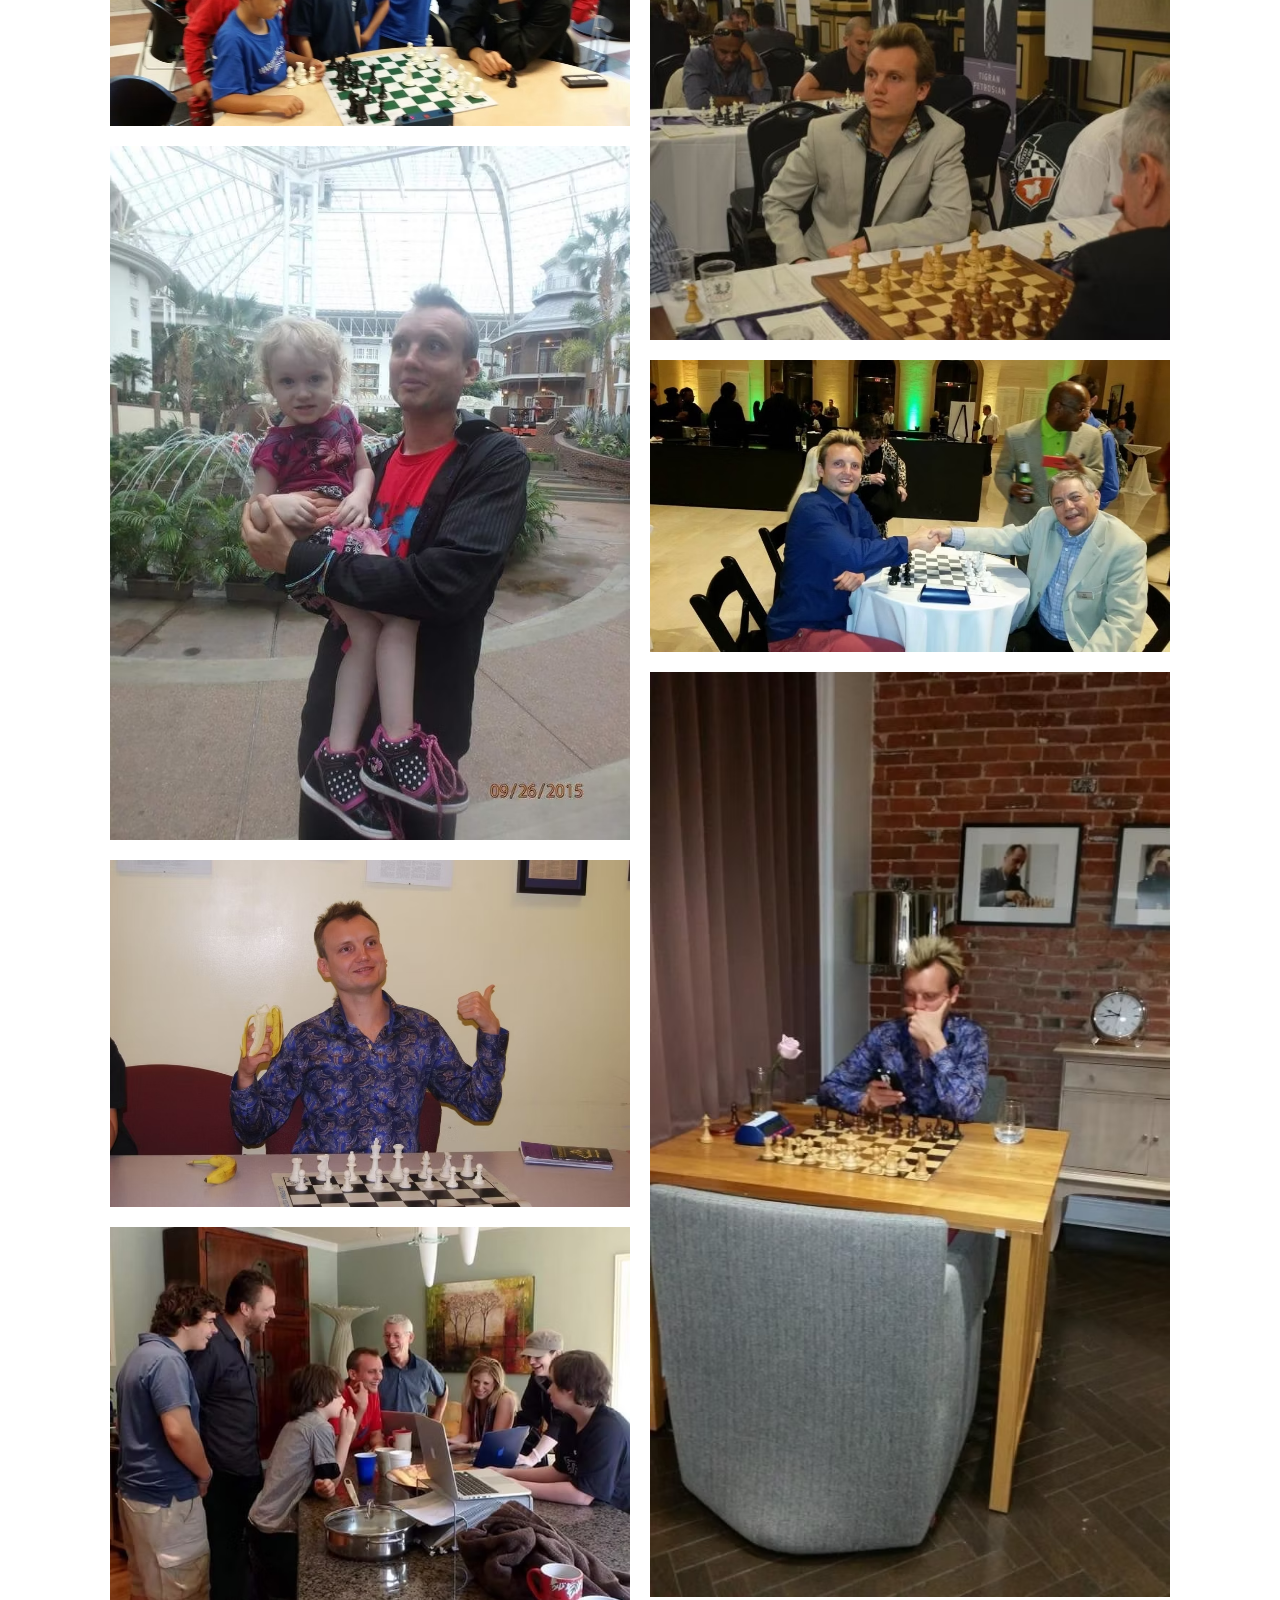
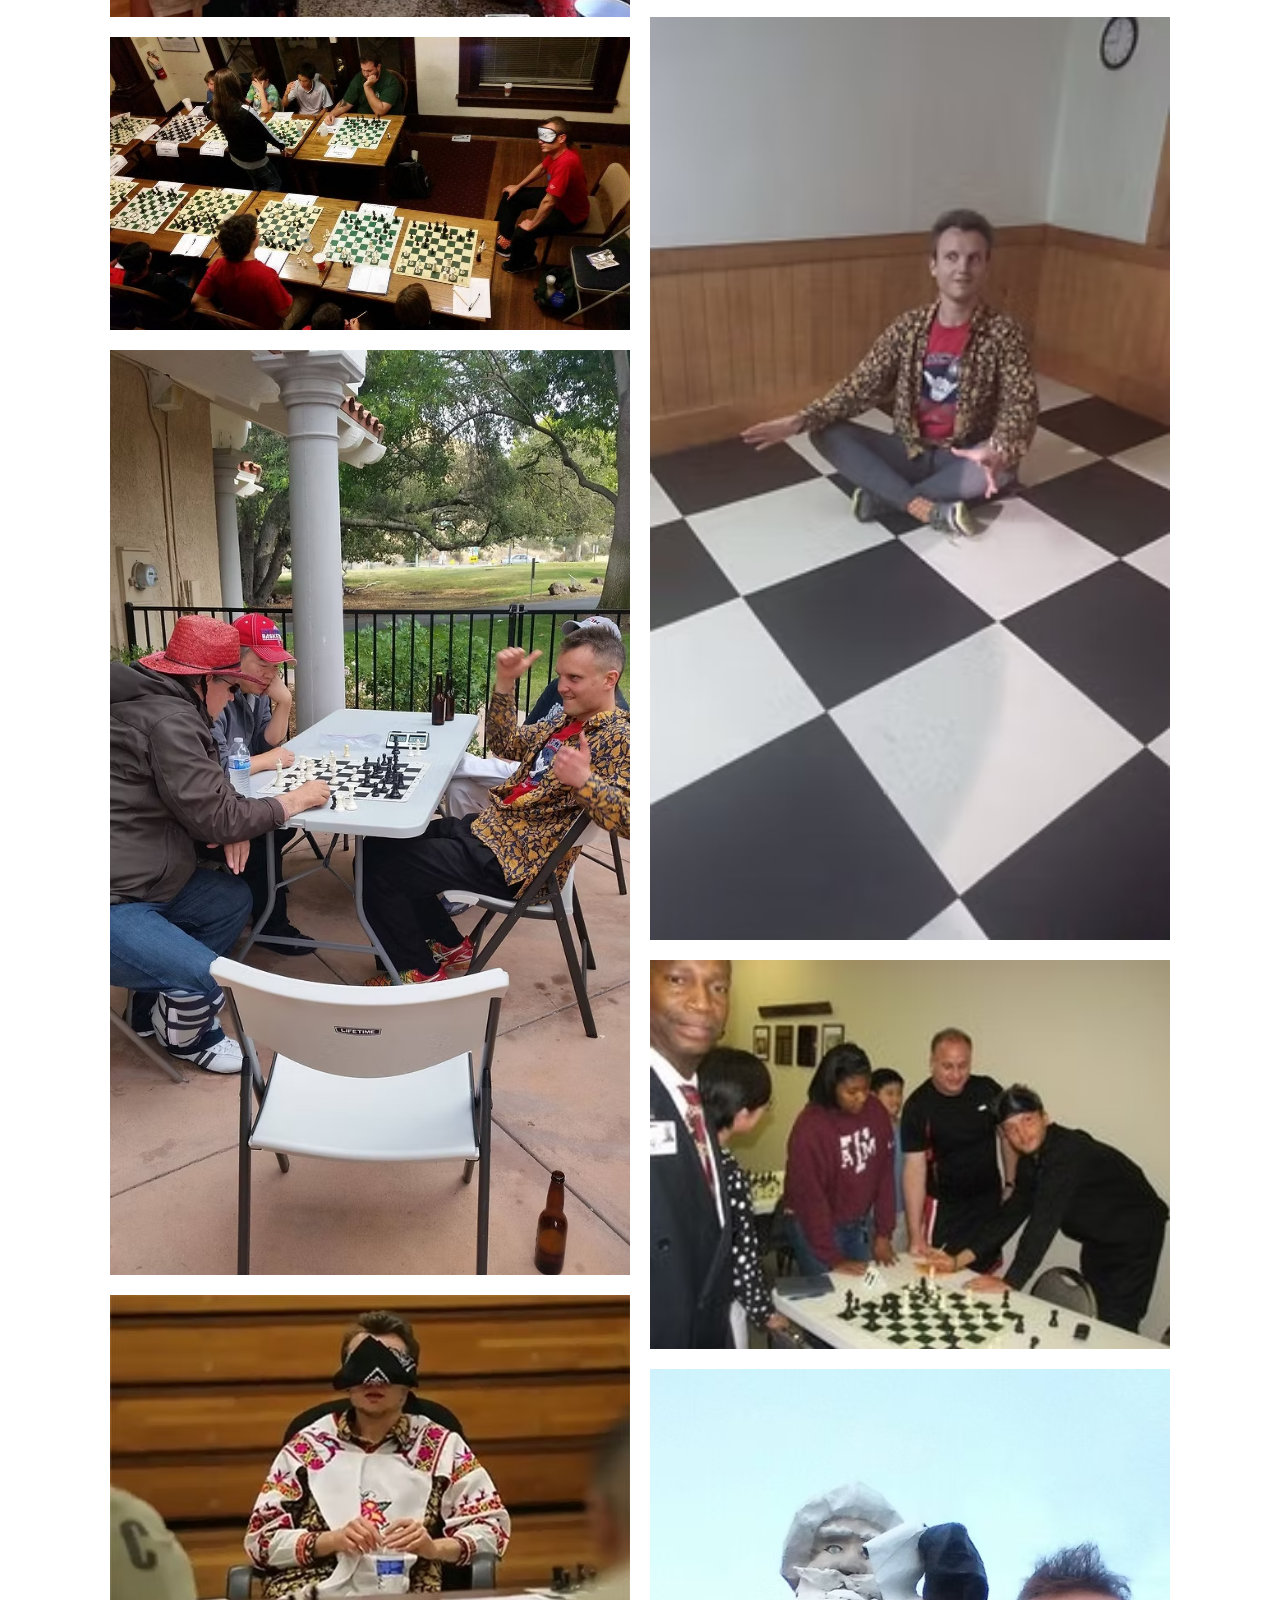
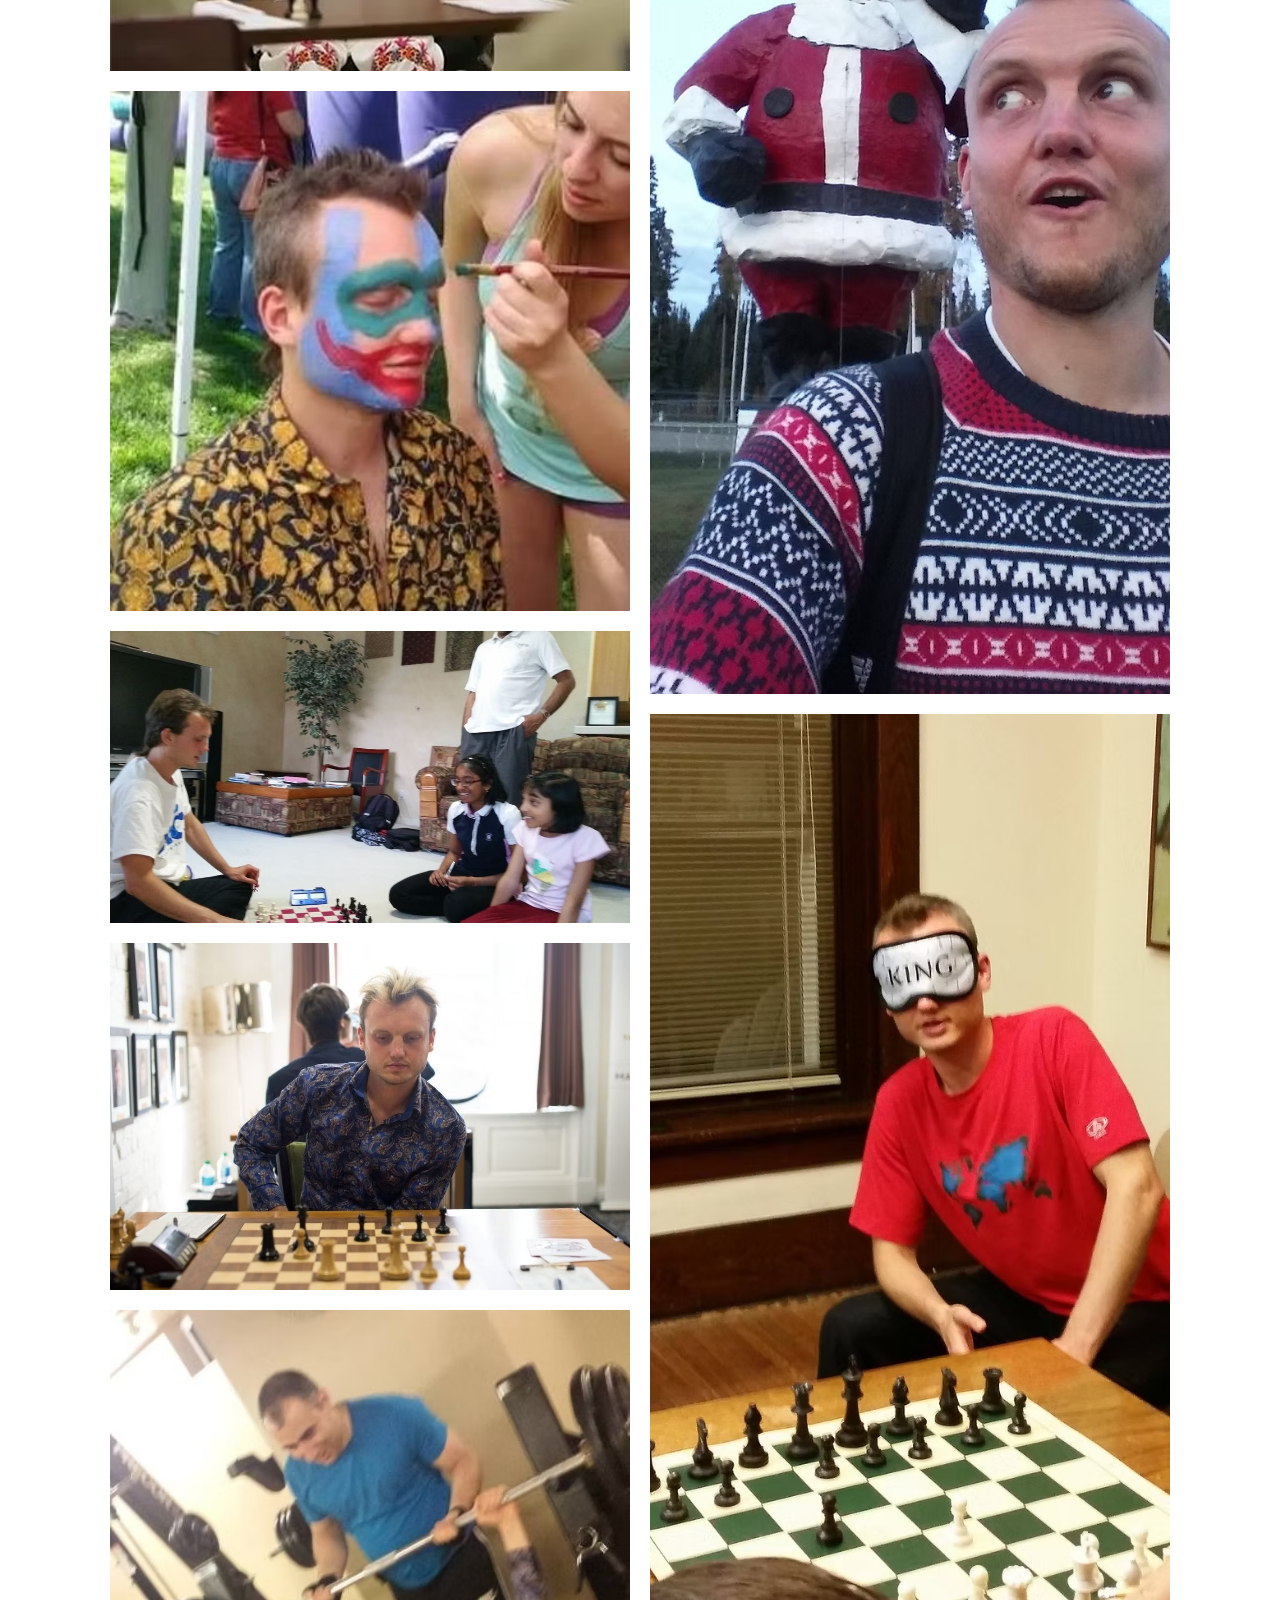
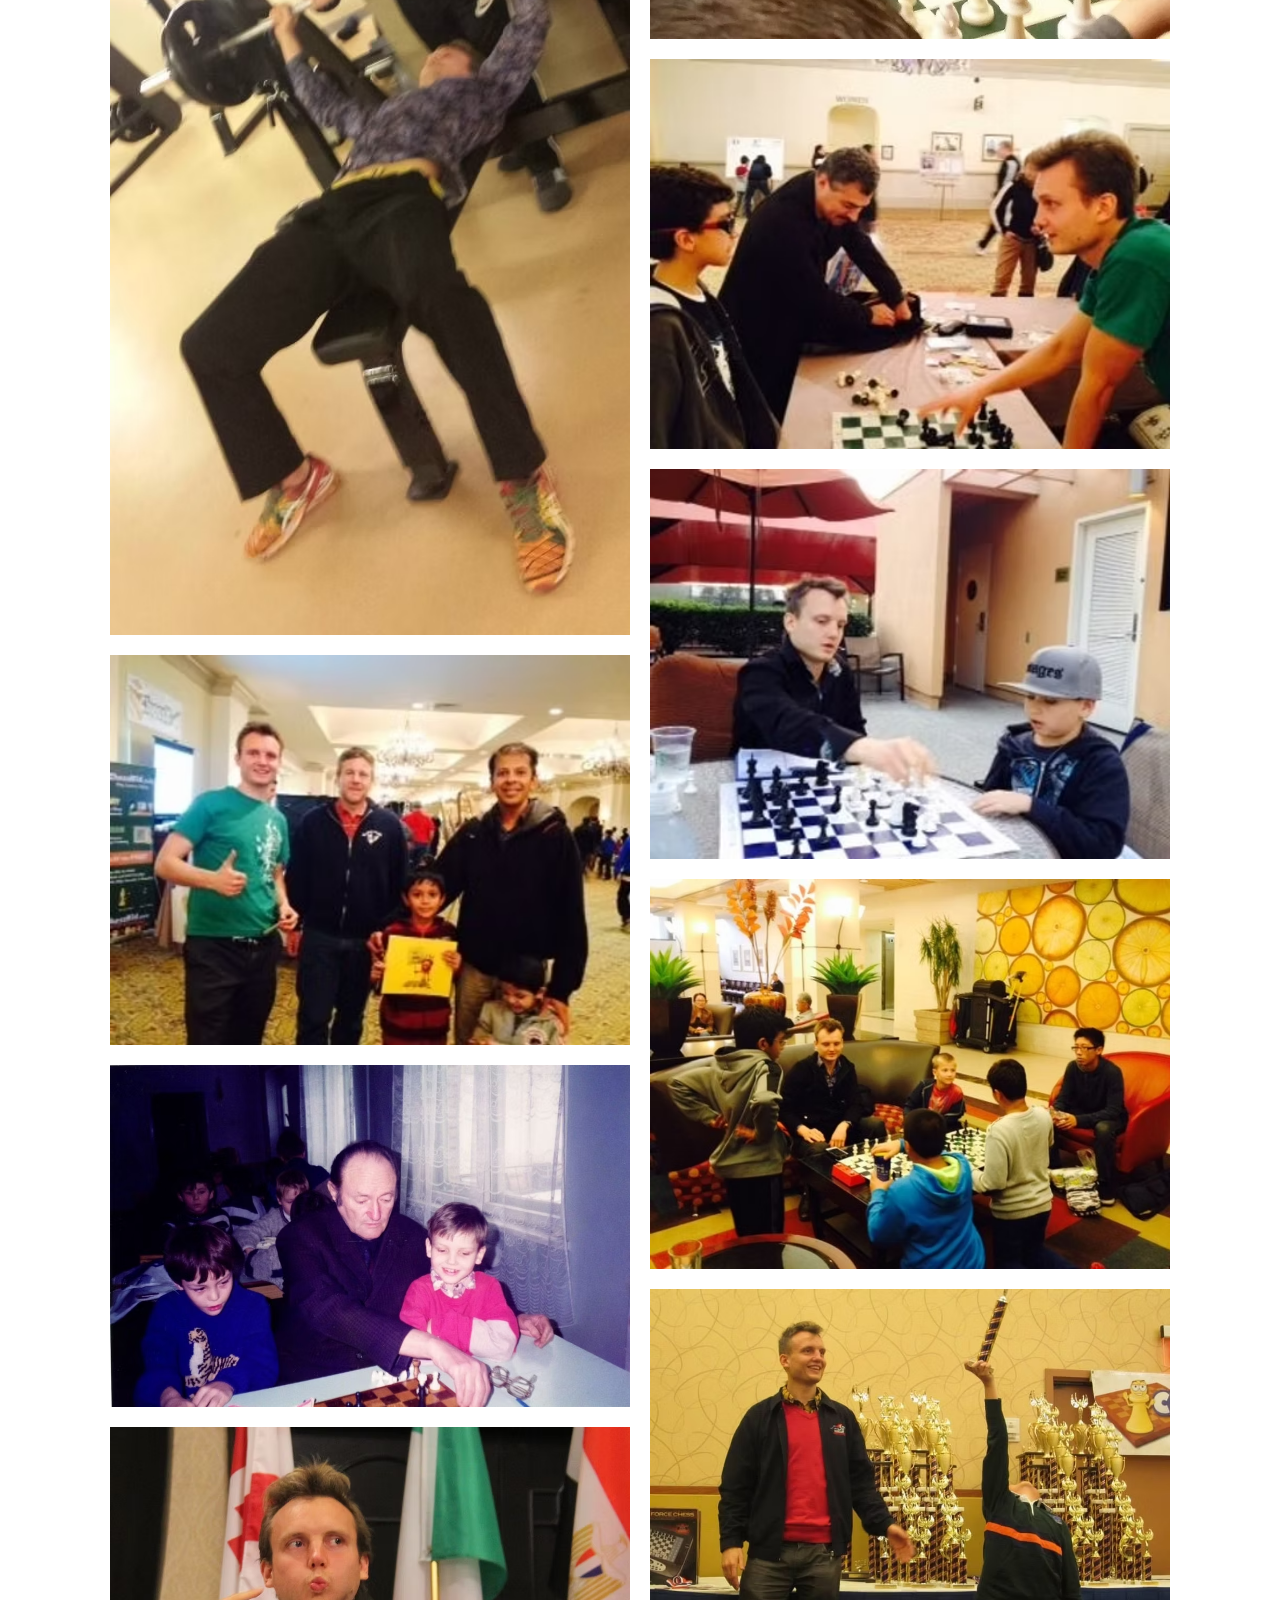
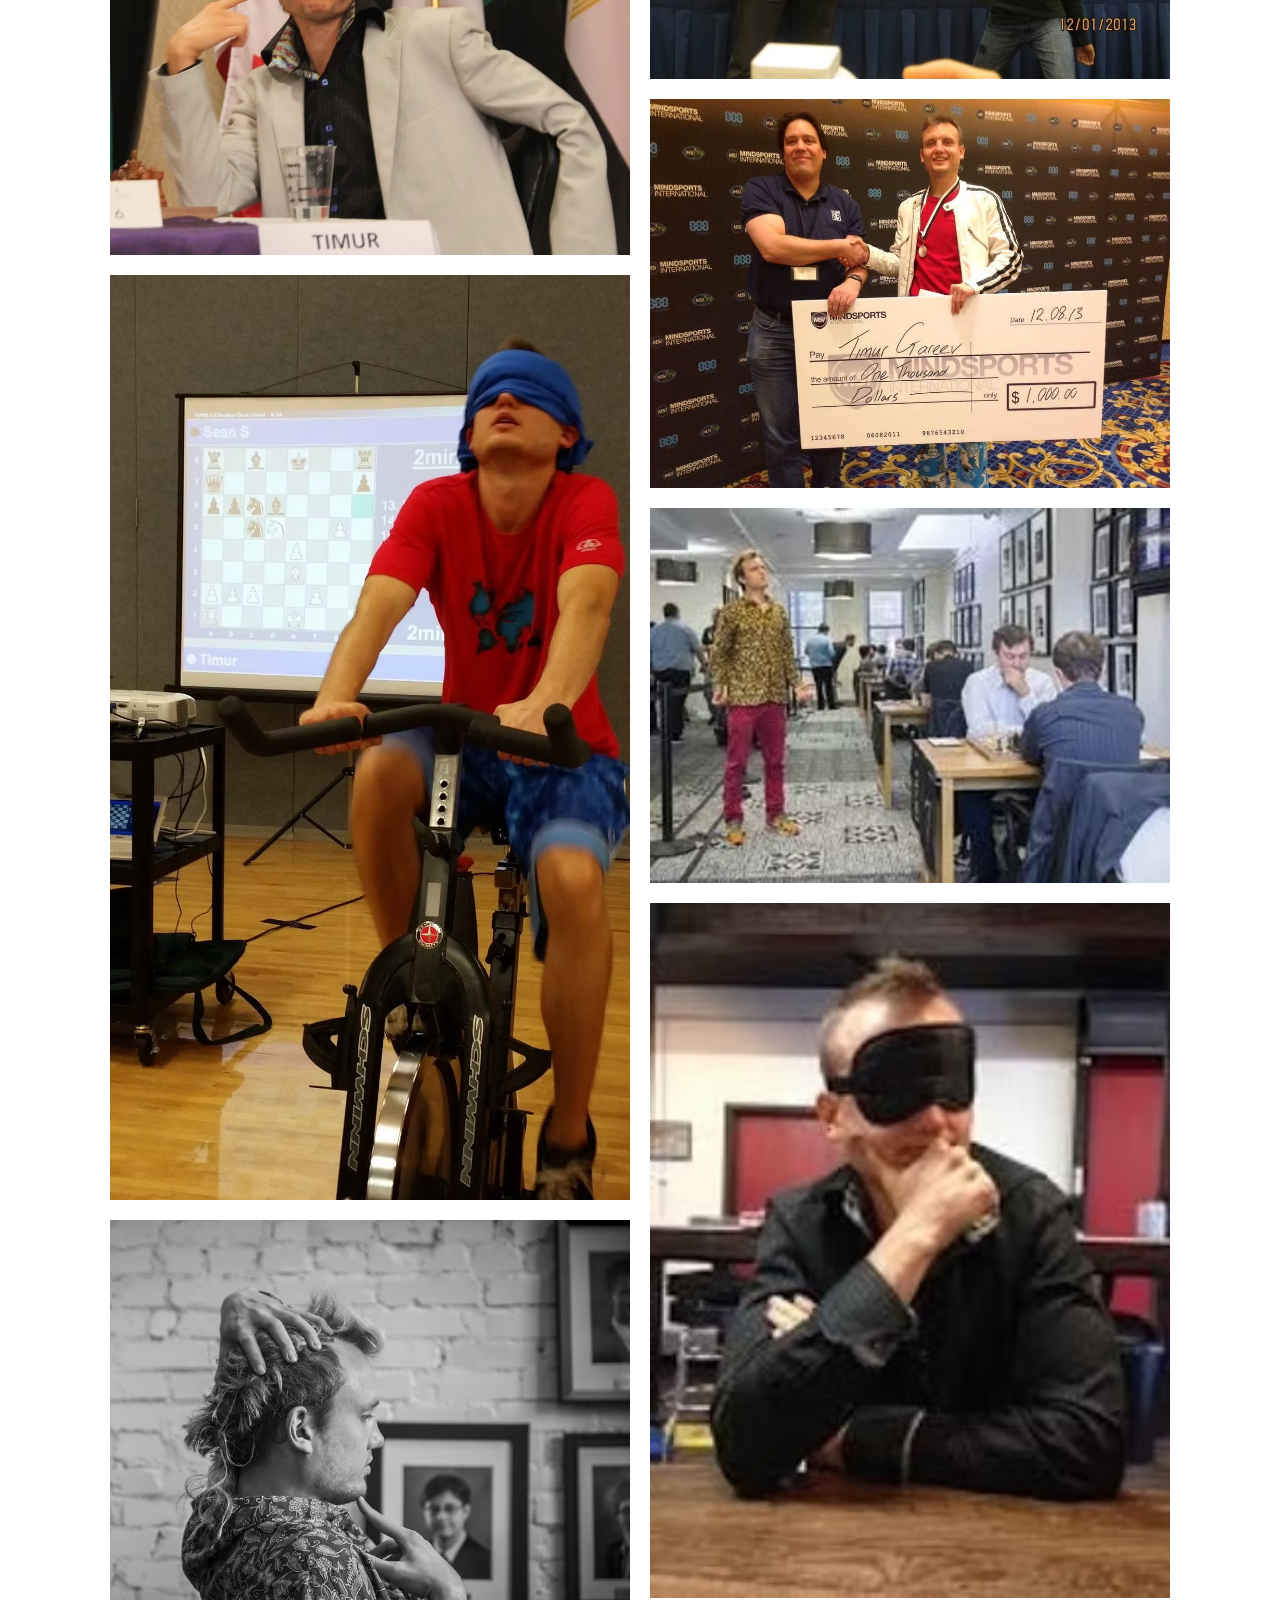
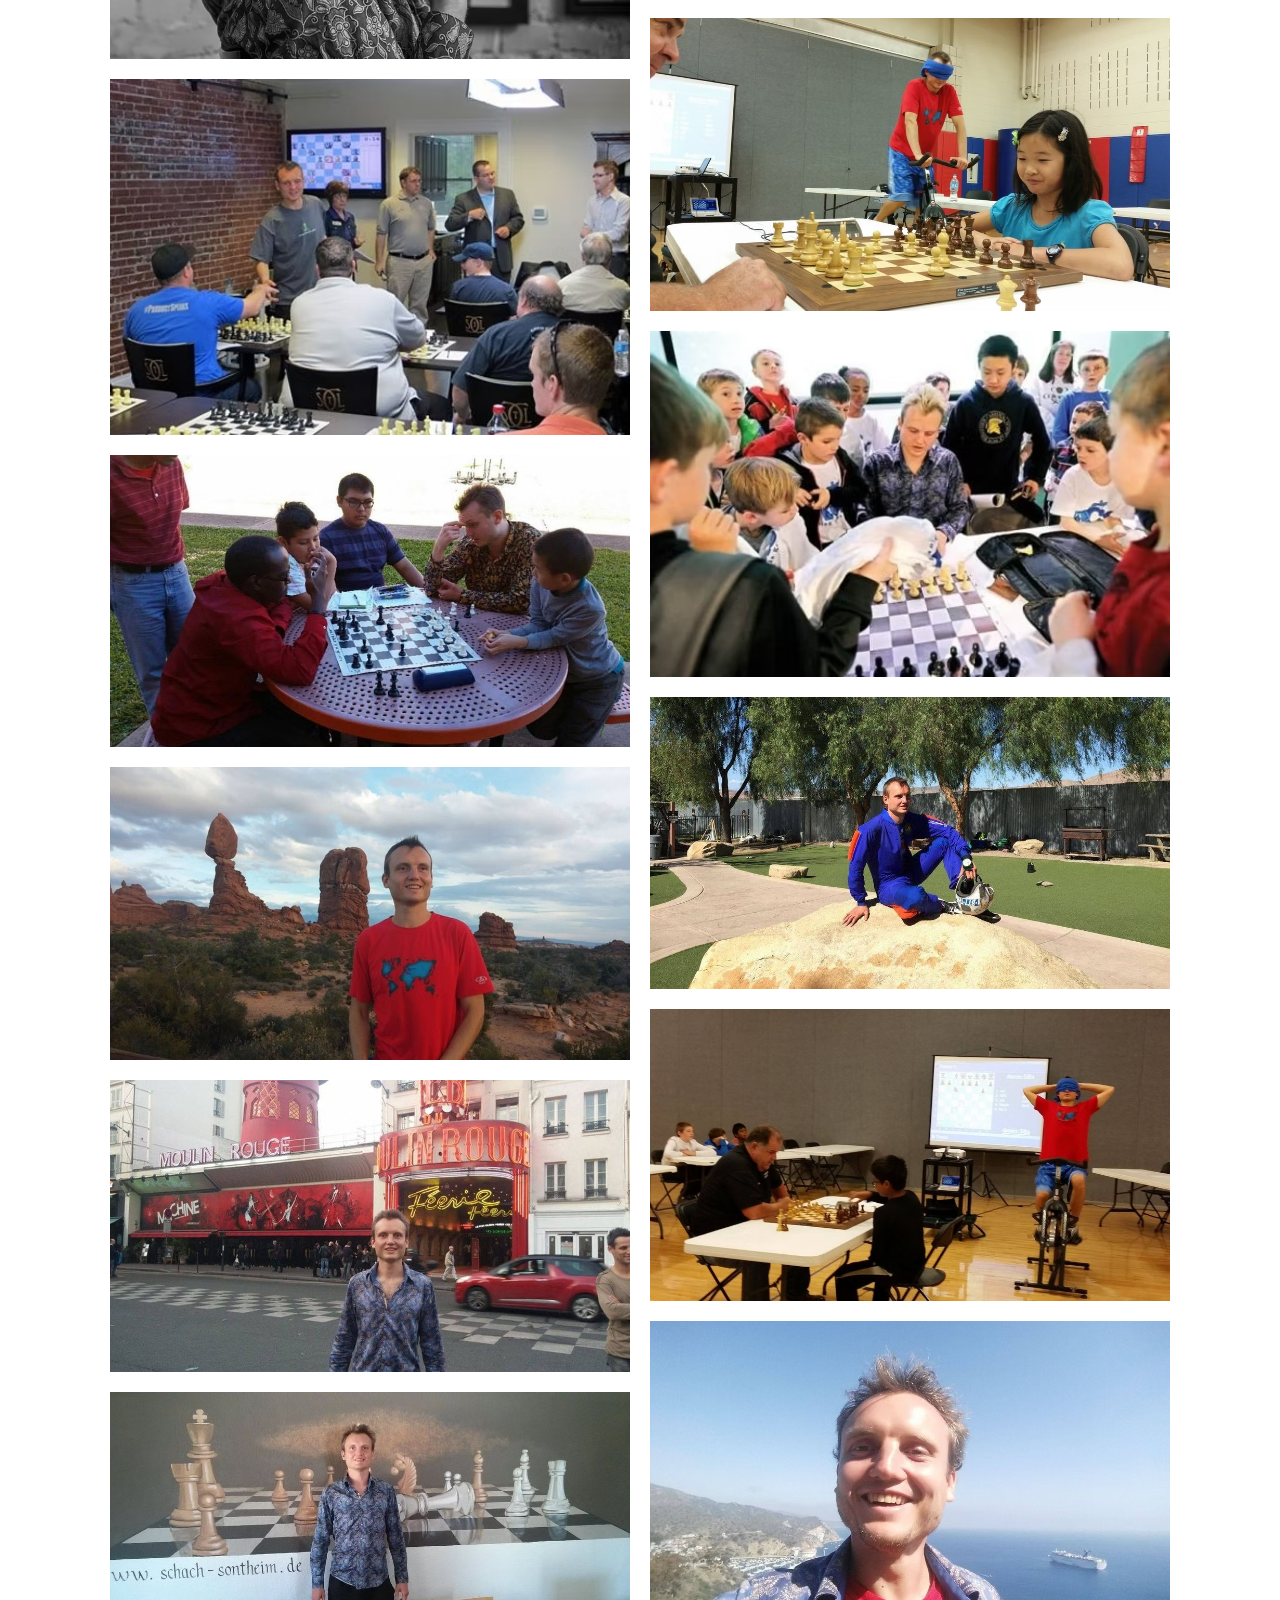
<file: photo-gallery/index.html>
<!DOCTYPE html>
<html lang="en">
<head>
    <meta charset="UTF-8">
    <meta name="viewport" content="width=device-width, initial-scale=1.0">
    <title>Photo Gallery - Blindfold King</title>
    <meta name="description" content="Timur Gareyev, the Blindfold King, is a chess grandmaster known for his exceptional blindfold chess playing ability. Learn about his achievements and world record.">
    <link rel="stylesheet" href="/shared.css">
    <style>

    </style>
</head>
<body>

    <header>
        <nav class="navbar">
            <a href="/" class="logo">
                Blindfold King
                <div class="subtitle">Grandmaster <strong>Timur Gareyev</strong></div>
            </a>

            <button class="hamburger" aria-label="Toggle navigation" id="hamburger-btn">
                <span></span>
                <span></span>
                <span></span>
            </button>

            <ul class="nav-menu" id="nav-menu">
                <li><a href="/" class="nav-link">Home</a></li>
                <li><a href="/world-record/" class="nav-link">World Record</a></li>
                <li><a href="/photo-gallery/" class="nav-link">Photo Gallery</a></li>
                <li><a href="/contact/" class="nav-link">Contact</a></li>
                <li><a href="/donate/" class="nav-link">Donate</a></li>
            </ul>
        </nav>
    </header>

    <main>
        <h1>Photo Gallery</h1>

        <div class="content">

            <p>
                Explore a collection of photos featuring Grandmaster Timur Gareyev in various chess events and exhibitions.
            </p>
            <p>
                (Photos of the world record blindfold chess event are available in the <a href="/world-record/">World Record</a> section.)</p>
            </p>

            <div class="image-columns-container" style="margin-top: 20px">
                <div class="image-column">
                    <img src="./images/gm-timur-gareyev (1).avif" loading="lazy">
                    <img src="./images/gm-timur-gareyev (2).avif" loading="lazy">
                    <img src="./images/gm-timur-gareyev (3).avif" loading="lazy">
                    <img src="./images/gm-timur-gareyev (4).avif" loading="lazy">
                    <img src="./images/gm-timur-gareyev (5).avif" loading="lazy">
                    <img src="./images/gm-timur-gareyev (6).avif" loading="lazy">
                    <img src="./images/gm-timur-gareyev (7).avif" loading="lazy">
                    <img src="./images/gm-timur-gareyev (8).avif" loading="lazy">
                    <img src="./images/gm-timur-gareyev (9).avif" loading="lazy">
                    <img src="./images/gm-timur-gareyev (10).avif" loading="lazy">
                    <img src="./images/gm-timur-gareyev (11).avif" loading="lazy">
                    <img src="./images/gm-timur-gareyev (12).avif" loading="lazy">
                    <img src="./images/gm-timur-gareyev (13).avif" loading="lazy">
                    <img src="./images/gm-timur-gareyev (14).avif" loading="lazy">
                    <img src="./images/gm-timur-gareyev (15).avif" loading="lazy">
                    <img src="./images/gm-timur-gareyev (16).avif" loading="lazy">
                    <img src="./images/gm-timur-gareyev (17).avif" loading="lazy">
                    <img src="./images/gm-timur-gareyev (18).avif" loading="lazy">
                    <img src="./images/gm-timur-gareyev (19).avif" loading="lazy">
                    <img src="./images/gm-timur-gareyev (20).avif" loading="lazy">
                    <img src="./images/gm-timur-gareyev (21).avif" loading="lazy">
                    <img src="./images/gm-timur-gareyev (22).avif" loading="lazy">
                    <img src="./images/gm-timur-gareyev (23).avif" loading="lazy">
                    <img src="./images/gm-timur-gareyev (24).avif" loading="lazy">
                    <img src="./images/gm-timur-gareyev (25).avif" loading="lazy">
                    <img src="./images/gm-timur-gareyev (26).avif" loading="lazy">
                    <img src="./images/gm-timur-gareyev (27).avif" loading="lazy">
                    <img src="./images/gm-timur-gareyev (28).avif" loading="lazy">
                    <img src="./images/gm-timur-gareyev (29).avif" loading="lazy">
                    <img src="./images/timur-gareyev-chess (1).avif" loading="lazy">
                    <img src="./images/timur-gareyev-chess (2).avif" loading="lazy">
                    <img src="./images/timur-gareyev-chess (3).avif" loading="lazy">
                    <img src="./images/timur-gareyev-chess (4).avif" loading="lazy">
                    <img src="./images/timur-gareyev-chess (5).avif" loading="lazy">

                </div>
                <div class="image-column">
                    <img src="./images/gm-timur-gareyev (30).avif" loading="lazy">
                    <img src="./images/gm-timur-gareyev (31).avif" loading="lazy">
                    <img src="./images/gm-timur-gareyev (32).avif" loading="lazy">
                    <img src="./images/gm-timur-gareyev (33).avif" loading="lazy">
                    <img src="./images/gm-timur-gareyev (34).avif" loading="lazy">
                    <img src="./images/gm-timur-gareyev (35).avif" loading="lazy">
                    <img src="./images/gm-timur-gareyev (36).avif" loading="lazy">
                    <img src="./images/gm-timur-gareyev (37).avif" loading="lazy">
                    <img src="./images/gm-timur-gareyev (38).avif" loading="lazy">
                    <img src="./images/gm-timur-gareyev (39).avif" loading="lazy">
                    <img src="./images/gm-timur-gareyev (40).avif" loading="lazy">
                    <img src="./images/gm-timur-gareyev (41).avif" loading="lazy">
                    <img src="./images/gm-timur-gareyev (42).avif" loading="lazy">
                    <img src="./images/gm-timur-gareyev (43).avif" loading="lazy">
                    <img src="./images/gm-timur-gareyev (44).avif" loading="lazy">
                    <img src="./images/gm-timur-gareyev (45).avif" loading="lazy">
                    <img src="./images/gm-timur-gareyev (46).avif" loading="lazy">
                    <img src="./images/gm-timur-gareyev (47).avif" loading="lazy">
                    <img src="./images/gm-timur-gareyev (48).avif" loading="lazy">
                    <img src="./images/gm-timur-gareyev (49).avif" loading="lazy">
                    <img src="./images/gm-timur-gareyev (50).avif" loading="lazy">
                    <img src="./images/gm-timur-gareyev (51).avif" loading="lazy">
                    <img src="./images/gm-timur-gareyev (52).avif" loading="lazy">
                    <img src="./images/gm-timur-gareyev (53).avif" loading="lazy">
                    <img src="./images/gm-timur-gareyev (54).avif" loading="lazy">
                    <img src="./images/gm-timur-gareyev (55).avif" loading="lazy">
                    <img src="./images/gm-timur-gareyev (56).avif" loading="lazy">
                    <img src="./images/gm-timur-gareyev (57).avif" loading="lazy">
                    <img src="./images/gm-timur-gareyev (58).avif" loading="lazy">
                    <img src="./images/timur-gareyev-chess (6).avif" loading="lazy">
                    <img src="./images/timur-gareyev-chess (7).avif" loading="lazy">
                    <img src="./images/timur-gareyev-chess (8).avif" loading="lazy">
                    <img src="./images/timur-gareyev-chess (9).avif" loading="lazy">
                </div>
            </div>

        </div>

        <p style="margin-top: 30px; text-align: center">You can also follow me on <a href="https://www.youtube.com/channel/UCja1lE9VIOuWy8DbxWtWA7Q" target="_blank">YouTube</a>, <a href="https://www.instagram.com/blindfoldking/" target="_blank">Instagram</a> and <a href="https://www.facebook.com/blindfoldchessking/" target="_blank">Facebook</a></p>
    </main>

    <script src="/shared.js"></script>
</body>
</html>
</file>
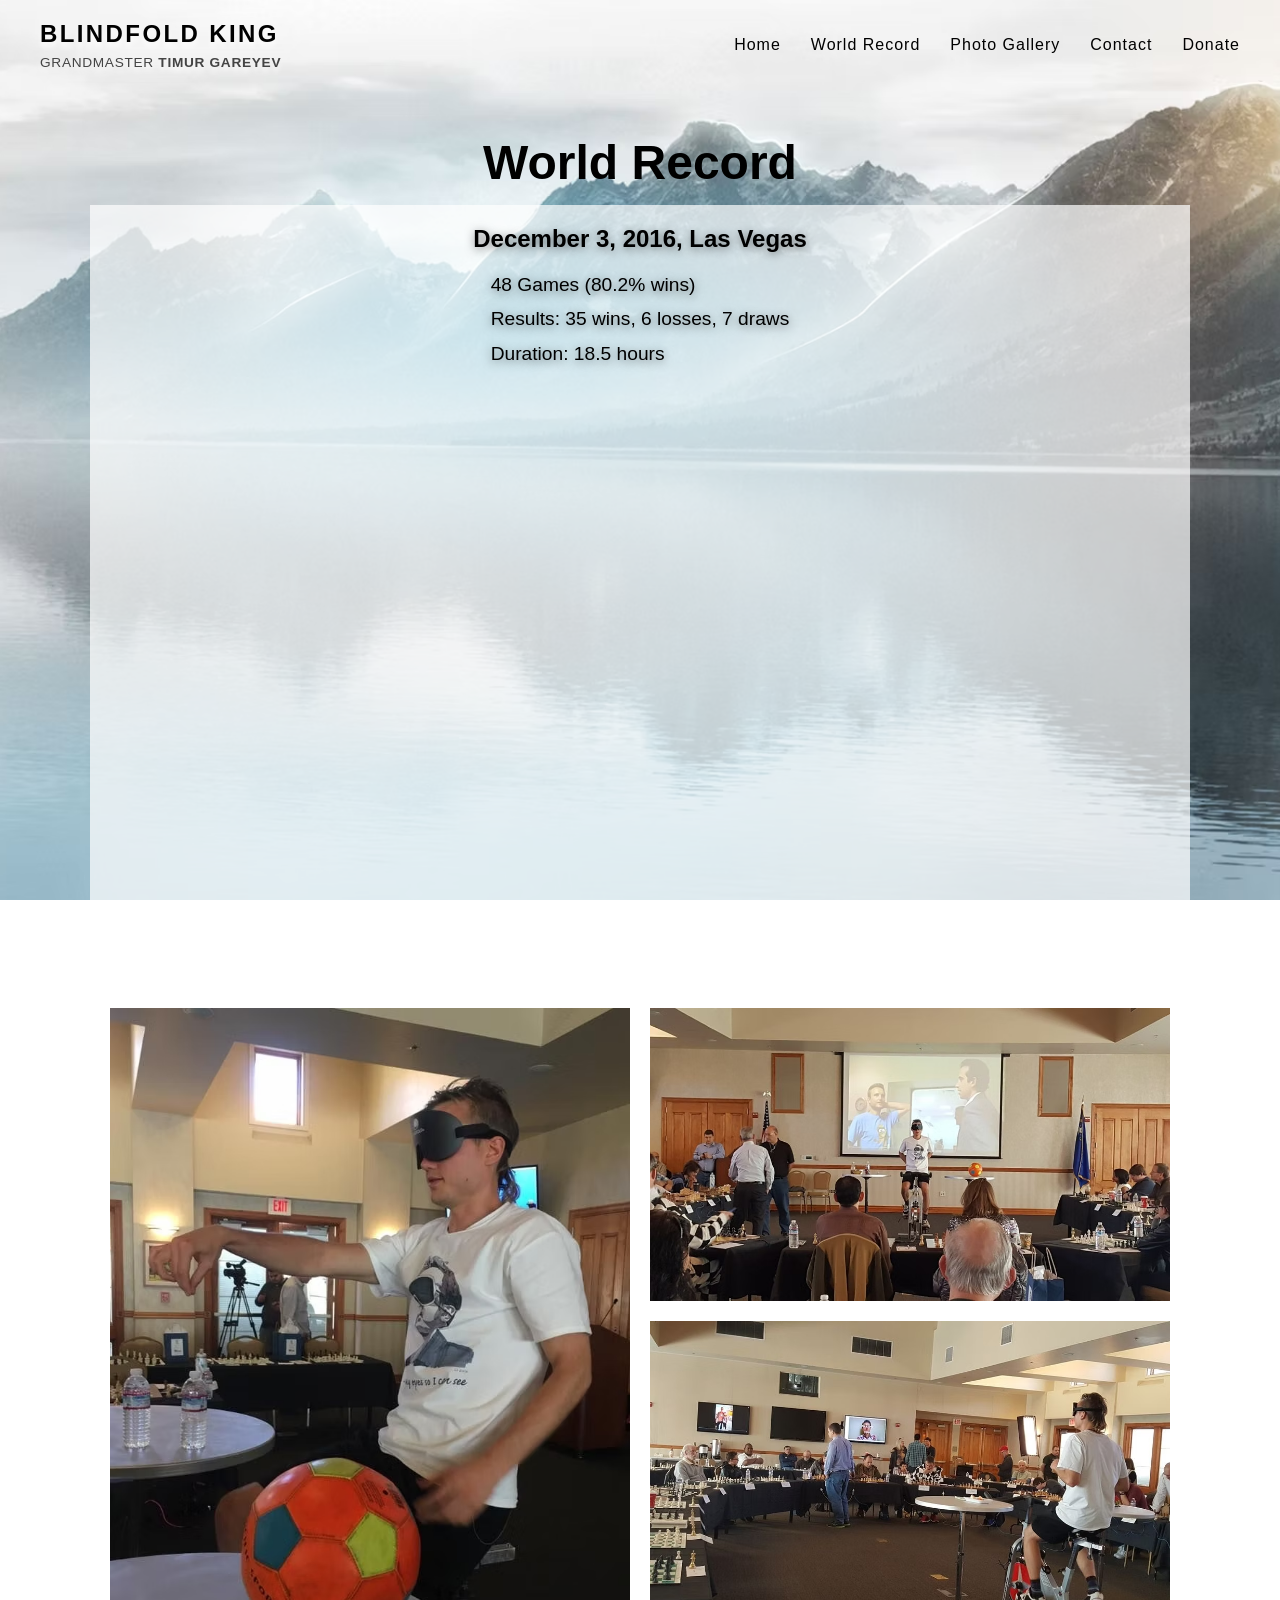
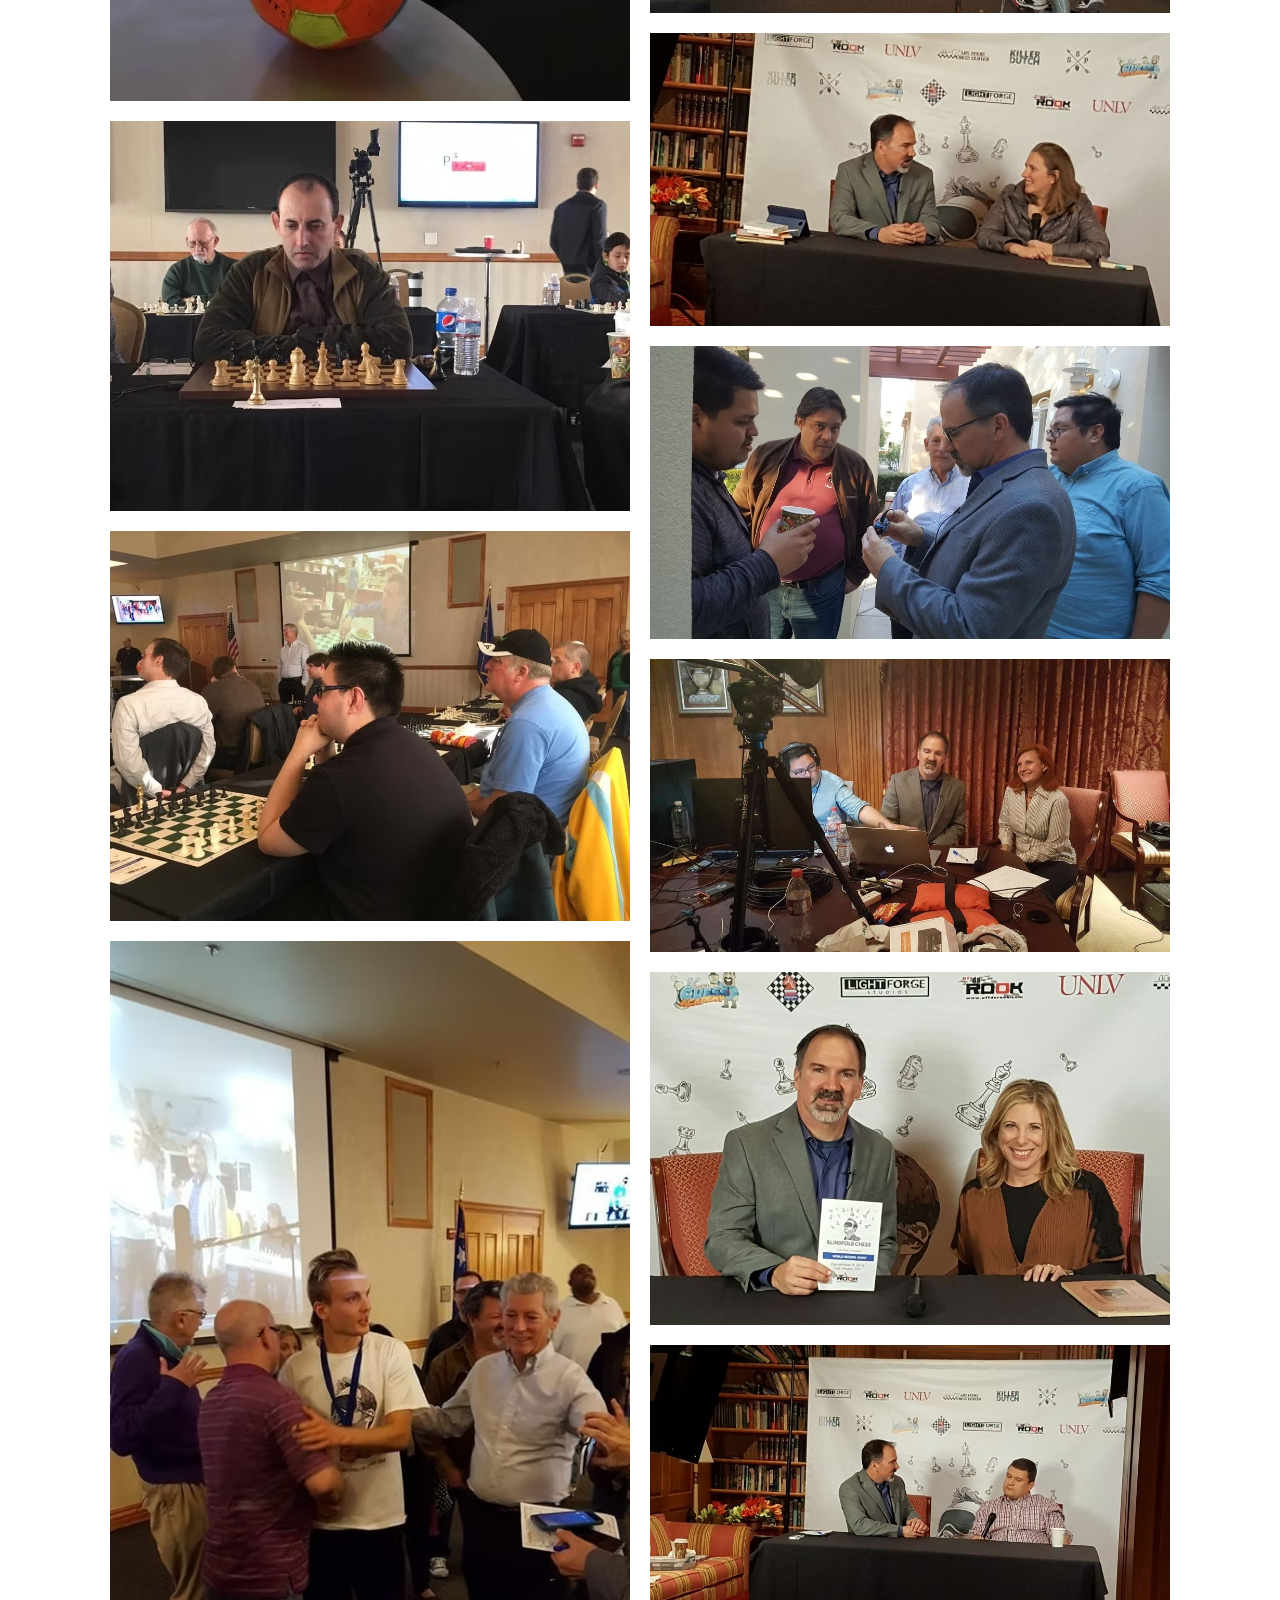
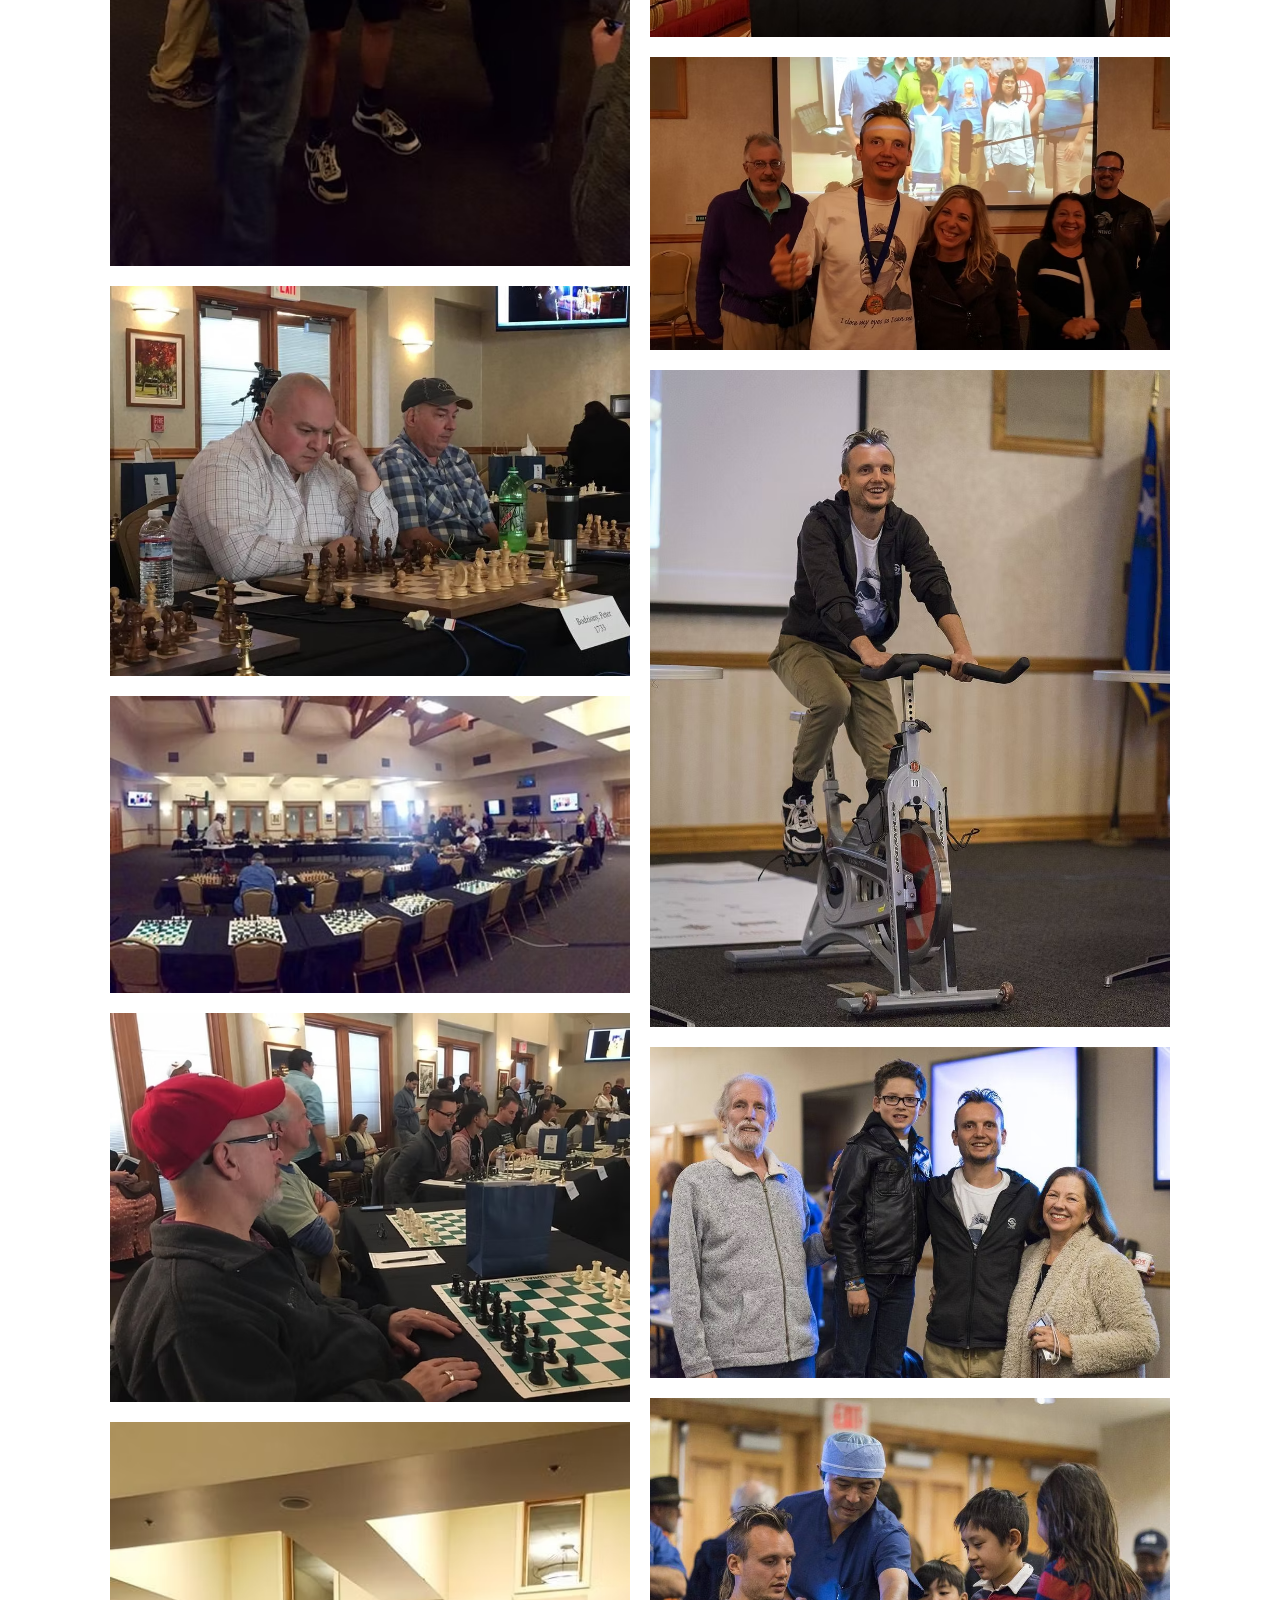
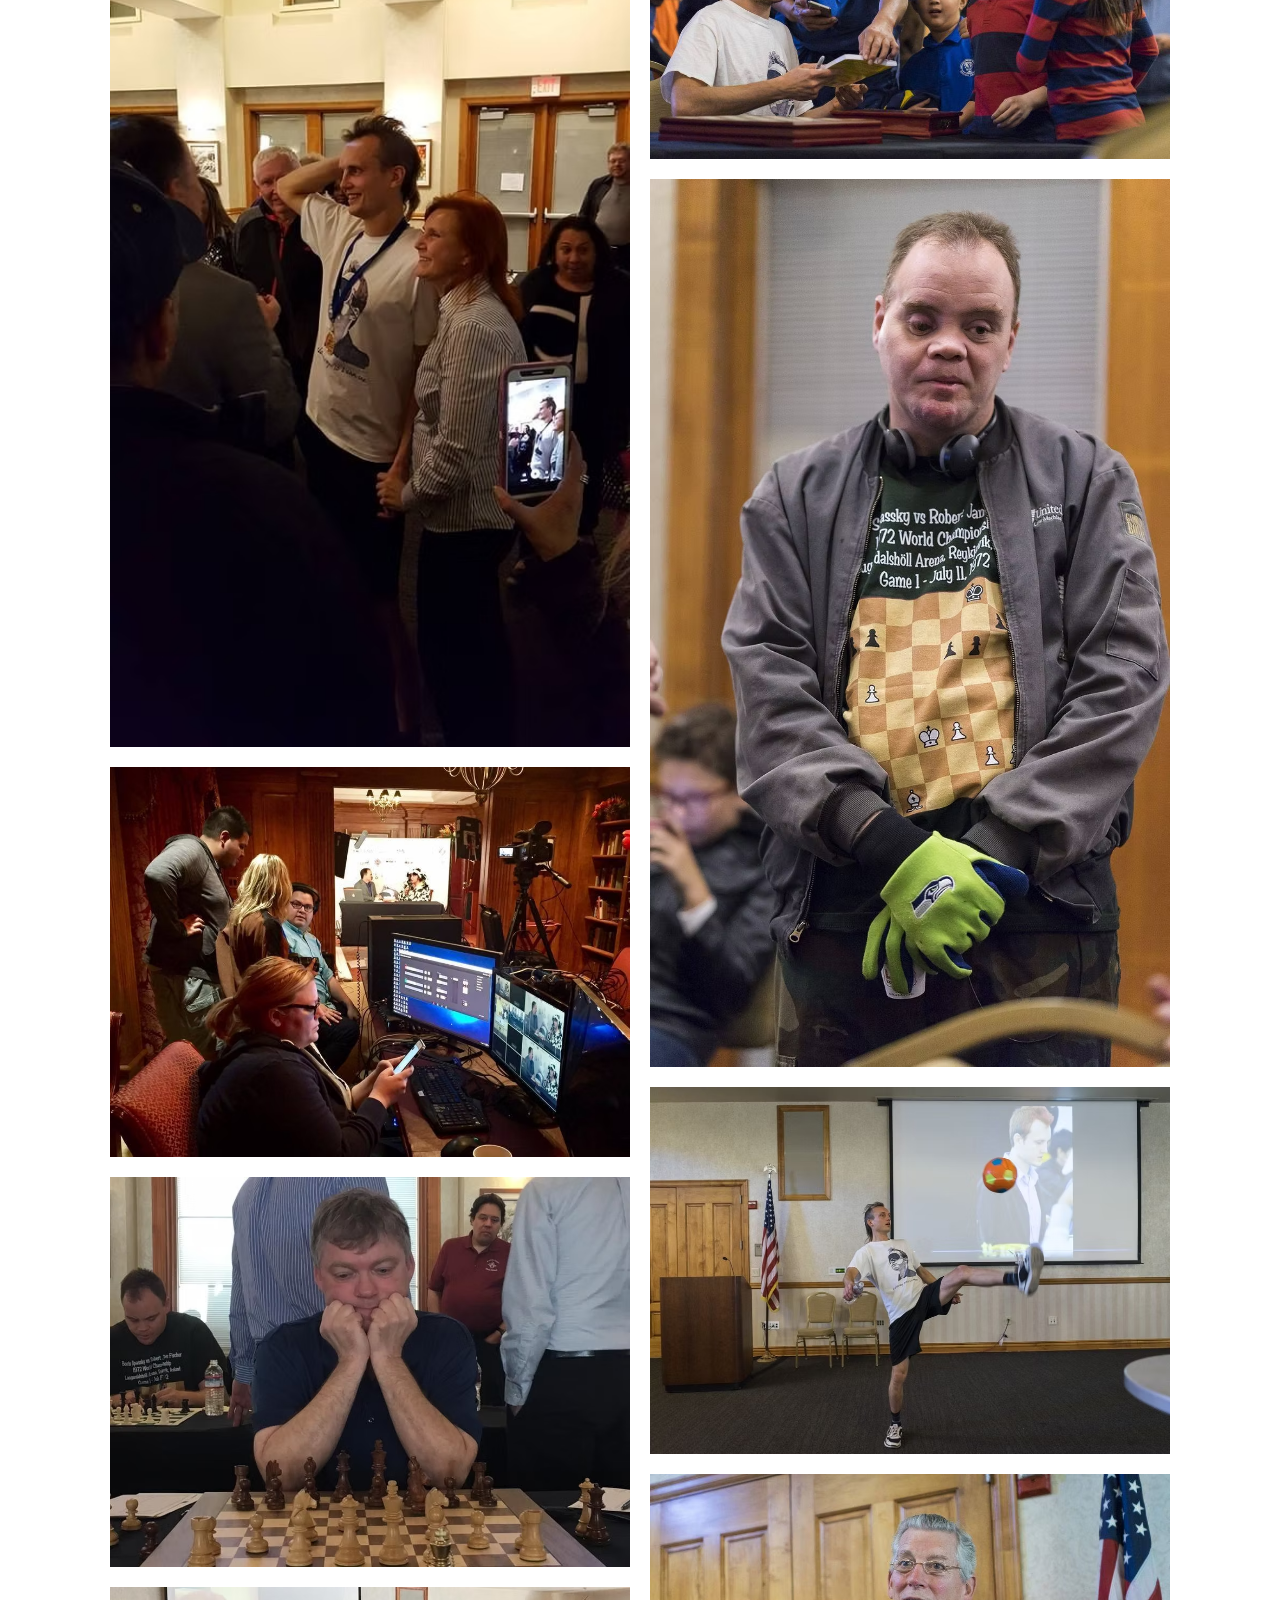
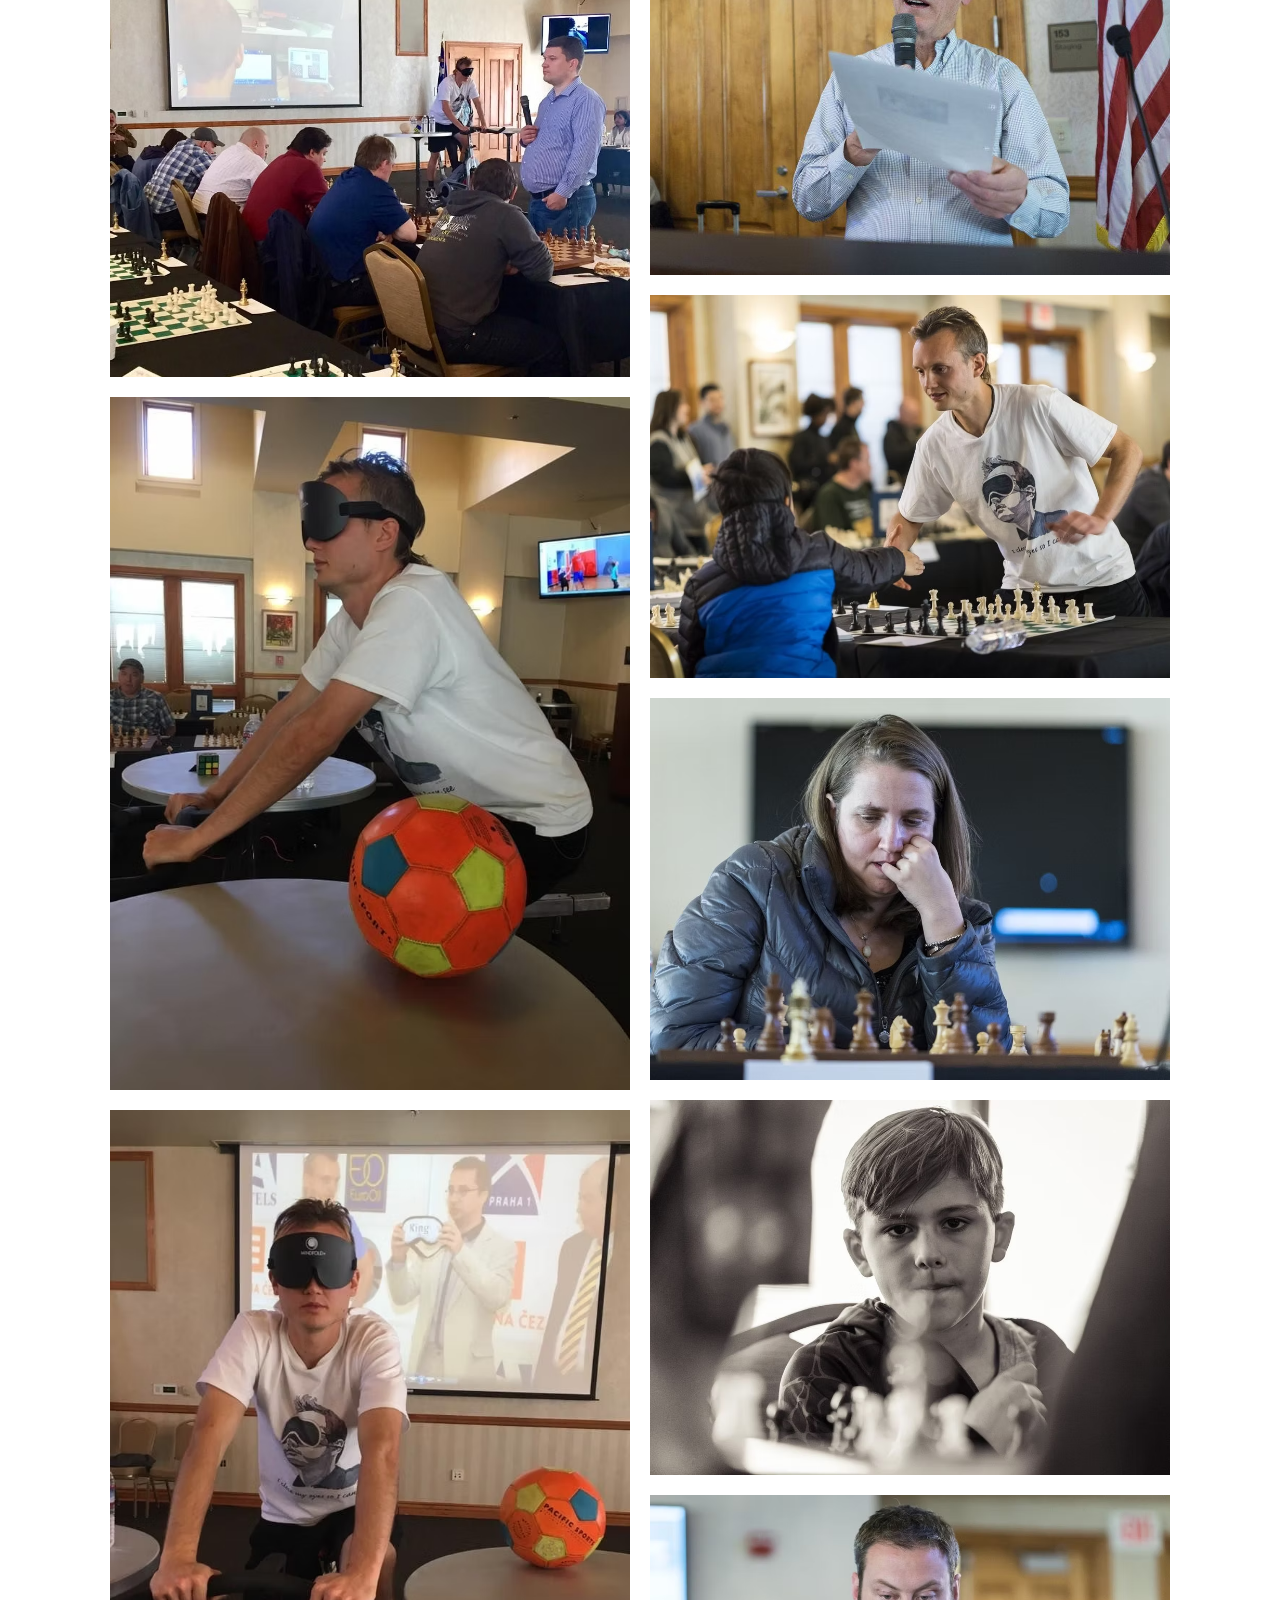
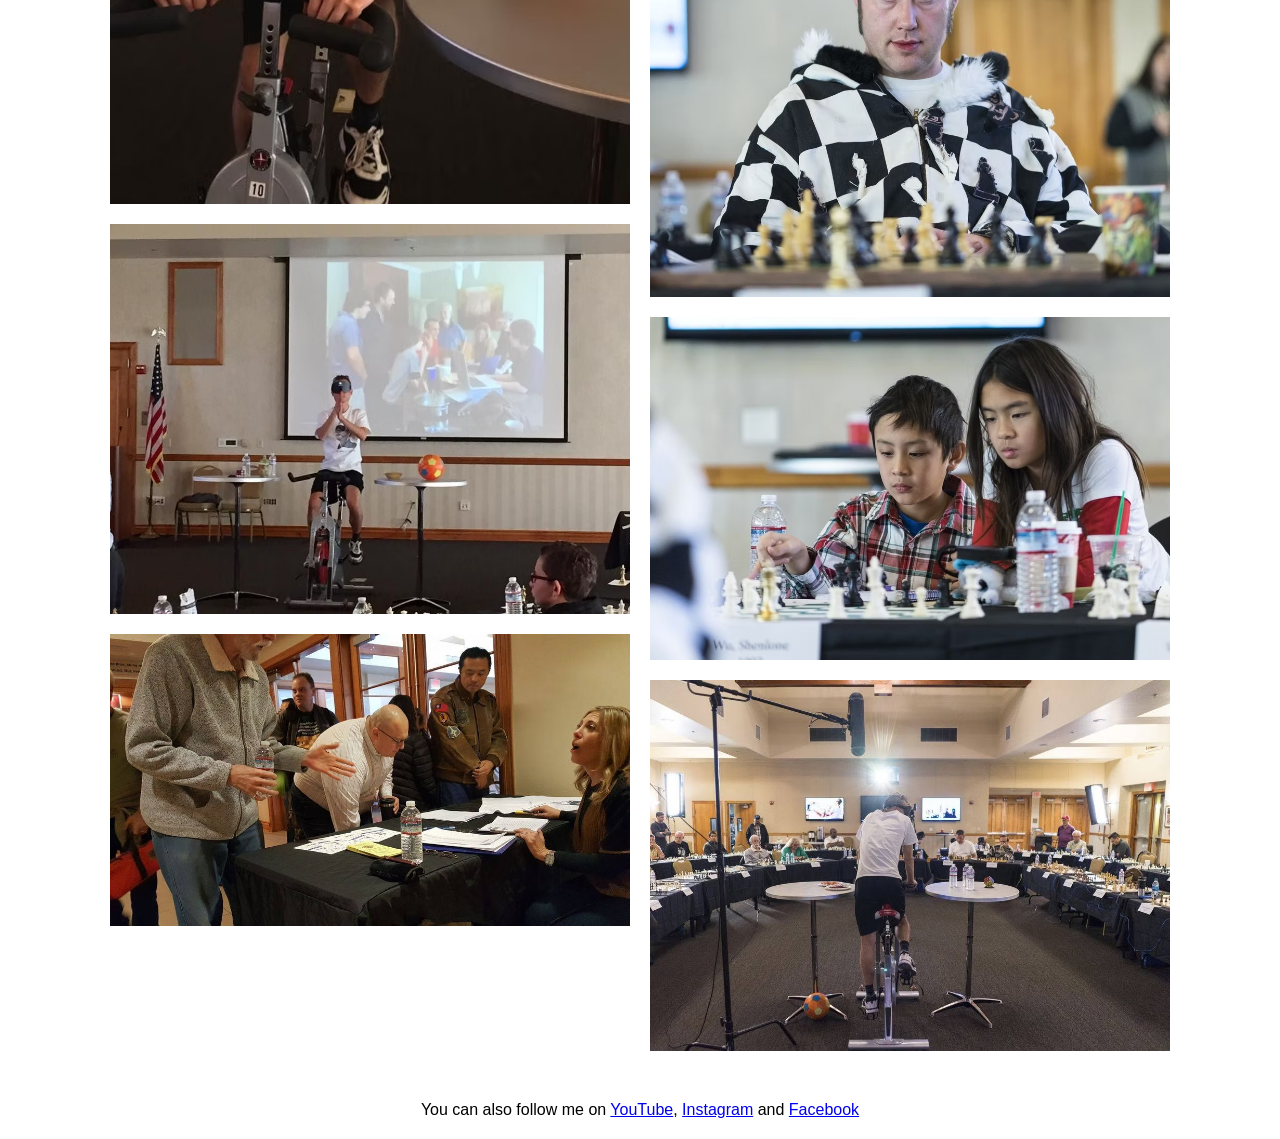
<file: world-record/index.html>
<!DOCTYPE html>
<html lang="en">
<head>
    <meta charset="UTF-8">
    <meta name="viewport" content="width=device-width, initial-scale=1.0">
    <title>World Record - Blindfold King</title>
    <meta name="description" content="Timur Gareyev, the Blindfold King, is a chess grandmaster known for his exceptional blindfold chess playing ability. Learn about his achievements and world record.">
    <link rel="stylesheet" href="/shared.css">
</head>
<body>

    <header>
        <nav class="navbar">
            <a href="/" class="logo">
                Blindfold King
                <div class="subtitle">Grandmaster <strong>Timur Gareyev</strong></div>
            </a>

            <button class="hamburger" aria-label="Toggle navigation" id="hamburger-btn">
                <span></span>
                <span></span>
                <span></span>
            </button>

            <ul class="nav-menu" id="nav-menu">
                <li><a href="/" class="nav-link">Home</a></li>
                <li><a href="/world-record/" class="nav-link">World Record</a></li>
                <li><a href="/photo-gallery/" class="nav-link">Photo Gallery</a></li>
                <li><a href="/contact/" class="nav-link">Contact</a></li>
                <li><a href="/donate/" class="nav-link">Donate</a></li>
            </ul>
        </nav>
    </header>

    <main>

        <h1>World Record</h1>

        <div class="content">

            <h2 style="margin-top: 0">December 3, 2016, Las Vegas</h2>

            <p>
                48 Games (80.2% wins)<br/>
                Results: 35 wins, 6 losses, 7 draws<br/>
                Duration: 18.5 hours
            </p>


            <div style="margin-top: 20px" class="iframe-resizer">
                <iframe width="560" height="315" src="https://www.youtube.com/embed/xPdDq15bZrQ?si=244jD2L6WxtRhs_A" title="YouTube video player" frameborder="0" allow="accelerometer; autoplay; clipboard-write; encrypted-media; gyroscope; picture-in-picture; web-share" referrerpolicy="strict-origin-when-cross-origin" allowfullscreen></iframe>
            </div>

            <div class="image-columns-container" style="margin-top: 20px">
                <div class="image-column">
                    <img src="./images/blindfold-chess-world-record (1).avif" loading="lazy">
                    <img src="./images/blindfold-chess-world-record (2).avif" loading="lazy">
                    <img src="./images/blindfold-chess-world-record (3).avif" loading="lazy">
                    <img src="./images/blindfold-chess-world-record (4).avif" loading="lazy">
                    <img src="./images/blindfold-chess-world-record (5).avif" loading="lazy">
                    <img src="./images/blindfold-chess-world-record (6).avif" loading="lazy">
                    <img src="./images/blindfold-chess-world-record (7).avif" loading="lazy">
                    <img src="./images/blindfold-chess-world-record (8).avif" loading="lazy">
                    <img src="./images/blindfold-chess-world-record (9).avif" loading="lazy">
                    <img src="./images/blindfold-chess-world-record (10).avif" loading="lazy">
                    <img src="./images/blindfold-chess-world-record (11).avif" loading="lazy">
                    <img src="./images/blindfold-chess-world-record (12).avif" loading="lazy">
                    <img src="./images/blindfold-chess-world-record (13).avif" loading="lazy">
                    <img src="./images/blindfold-chess-world-record (14).avif" loading="lazy">
                    <img src="./images/blindfold-chess-world-record (15).avif" loading="lazy">
                </div>
                <div class="image-column">
                    <img src="./images/blindfold-chess-world-record (16).avif" loading="lazy">
                    <img src="./images/blindfold-chess-world-record (17).avif" loading="lazy">
                    <img src="./images/blindfold-chess-world-record (18).avif" loading="lazy">
                    <img src="./images/blindfold-chess-world-record (19).avif" loading="lazy">
                    <img src="./images/blindfold-chess-world-record (20).avif" loading="lazy">
                    <img src="./images/blindfold-chess-world-record (21).avif" loading="lazy">
                    <img src="./images/blindfold-chess-world-record (22).avif" loading="lazy">
                    <img src="./images/blindfold-chess-world-record (23).avif" loading="lazy">
                    <img src="./images/blindfold-chess-world-record (24).avif" loading="lazy">
                    <img src="./images/blindfold-chess-world-record (25).avif" loading="lazy">
                    <img src="./images/blindfold-chess-world-record (26).avif" loading="lazy">
                    <img src="./images/blindfold-chess-world-record (27).avif" loading="lazy">
                    <img src="./images/blindfold-chess-world-record (28).avif" loading="lazy">
                    <img src="./images/blindfold-chess-world-record (29).avif" loading="lazy">
                    <img src="./images/blindfold-chess-world-record (30).avif" loading="lazy">
                    <img src="./images/blindfold-chess-world-record (31).avif" loading="lazy">
                    <img src="./images/blindfold-chess-world-record (32).avif" loading="lazy">
                    <img src="./images/blindfold-chess-world-record (33).avif" loading="lazy">
                    <img src="./images/blindfold-chess-world-record (34).avif" loading="lazy">
                    <img src="./images/blindfold-chess-world-record (35).avif" loading="lazy">
                </div>
            </div>
        </div>

        <p style="margin-top: 30px; text-align: center">You can also follow me on <a href="https://www.youtube.com/channel/UCja1lE9VIOuWy8DbxWtWA7Q" target="_blank">YouTube</a>, <a href="https://www.instagram.com/blindfoldking/" target="_blank">Instagram</a> and <a href="https://www.facebook.com/blindfoldchessking/" target="_blank">Facebook</a></p>
    </main>

    <script src="/shared.js"></script>
</body>
</html>
</file>
<file: shared.css>
/* Reset & Base Styles */
* {
    margin: 0;
    padding: 0;
    box-sizing: border-box;
}

body {
    font-family: 'Segoe UI', Tahoma, Geneva, Verdana, sans-serif;
    /* Background image configuration */
    background-image: url('/images/background.png');
    background-size: cover;
    background-position: center;
    background-repeat: no-repeat;
    background-attachment: fixed;
    min-height: 100vh;
    display: flex;
    flex-direction: column;
}

/* Navigation Styles */
header {
    width: 100%;
    position: relative;
    z-index: 1000;
}

.navbar {
    display: flex;
    justify-content: space-between;
    align-items: center;
    padding: 20px 40px;
    background: transparent; /* Fully transparent */
}

.logo {
    font-size: 1.5rem;
    font-weight: 700;
    text-transform: uppercase;
    letter-spacing: 0.1em;
    text-decoration: none;
    color: #000;
    text-shadow: 0 0.2em 0.2em rgba(255, 255, 255, 0.8);
}

.logo .subtitle {
    display: block;
    font-size: 0.57em;
    font-weight: 400;
    letter-spacing: 0.05em;
    margin-top: 0.5em;
    color: #444; /* Slightly lighter color for subtitle */
}

.nav-menu {
    display: flex;
    list-style: none;
    gap: 30px;
}

.nav-link {
    text-decoration: none;
    font-size: 1rem;
    font-weight: 500;
    letter-spacing: 1px;
    transition: opacity 0.3s ease, transform 0.3s ease;
    display: inline-block;
    color:#000;
}

/* Hover effect (subtle opacity shift to keep it text-only and transparent) */
.nav-link:hover {
    opacity: 0.7;
    transform: translateY(-2px);
}

/* Mobile Hamburger Icon */
.hamburger {
    display: none;
    flex-direction: column;
    cursor: pointer;
    background: none;
    border: none;
    gap: 6px;
}

.hamburger span {
    display: block;
    width: 25px;
    height: 3px;
    background-color: #000;
    transition: all 0.3s ease;
}

main {
    flex: 1;
    display: flex;
    flex-direction: column;
    justify-content: center;
    align-items: center;
    padding: 20px;
}

.content {
    flex: 1;
    display: flex;
    flex-direction: column;
    justify-content: center;
    align-items: center;
    padding: 20px;
    text-shadow: 0 2px 10px rgba(0, 0, 0, 0.5);
    max-width: 1100px;
    width: 100%;
    background: rgba(255, 255, 255, 0.7); /* white with some transparency */
}

h1 {
    font-size: 3rem;
}

h1, h2, h3, h4, h5, h6 {
    margin-top: 25px;
    margin-bottom: 15px;
}

.content p, .content ol, .content ul {
    font-size: 1.2rem;
    line-height: 1.8;
}

ul, ol {
    padding-left: 20px;
}

.content img {
    width: 100%;
    height: auto;
}

blockquote {
  border-left: 10px solid #ccc;
  margin: 10px;
  padding: 10px;
  width: 100%;
  font-style: italic;
  color: #555;
}

.iframe-resizer {
    position: relative;
    width: 100%;
    padding-bottom: 56.25%; /* 16:9 aspect ratio */
    height: 0;
}
.iframe-resizer iframe {
    position: absolute;
    top: 0;
    left: 0;
    width: 100%;
    height: 100%;
}

/* Responsive Breakpoint (Tablet/Mobile) for navigation menu - start */
@media (max-width: 850px) {
    .navbar {
        padding: 20px;
    }

    .hamburger {
        display: flex;
    }

    /* Nav menu transitions to a vertical transparent stack */
    .nav-menu {
        position: absolute;
        top: 100%;
        left: 0;
        width: 100%;
        flex-direction: column;
        align-items: center;
        gap: 25px;
        padding: 30px 0;
        background: #eee;
        opacity: 0;
        pointer-events: none;
        transform: translateY(-10px);
        transition: opacity 0.3s ease, transform 0.3s ease;
    }

    /* Active state toggled by JS */
    .nav-menu.active {
        opacity: 1;
        pointer-events: auto;
        transform: translateY(0);
    }

    /* Hamburger animation to 'X' when active */
    .hamburger.active span:nth-child(1) {
        transform: translateY(9px) rotate(45deg);
    }

    .hamburger.active span:nth-child(2) {
        opacity: 0;
    }

    .hamburger.active span:nth-child(3) {
        transform: translateY(-9px) rotate(-45deg);
    }
}
/* Responsive Breakpoint (Tablet/Mobile) for navigation menu - end */

.button {
    display: inline-block;
    padding: 10px 20px;
    font-size: 22px;
    color: white;
    background-color: blue;
    border: none;
    border-radius: 5px;
    text-decoration: none;
    transition: background-color 0.3s ease;
    text-transform: uppercase;
    letter-spacing: 2px;
}

.button:hover {
    background-color: #0056b3;
}

/* Image 2-Columns Styles - start */
.image-columns-container {
    display: flex;
    gap: 20px;
    align-items: flex-start; /* This forces columns to align at the top instead of stretching to match each other's height */
}

.image-column {
    display: flex;
    flex-direction: column;
    gap: 20px;
    flex: 1; /* This automatically gives both columns equal 50% width */
}

.image-column img {
    width: 100%; /* Ensures images fill their container */
    height: auto; /* Browser automatically calculates the height without cropping */
    min-height: 15vh; /* Kept from your original code, though you may not need it with width: 100% */
}

@media (max-width: 768px) {
    .image-columns-container {
        flex-direction: column;
    }
}
/* Image 2-Columns Styles - end */
</file>
